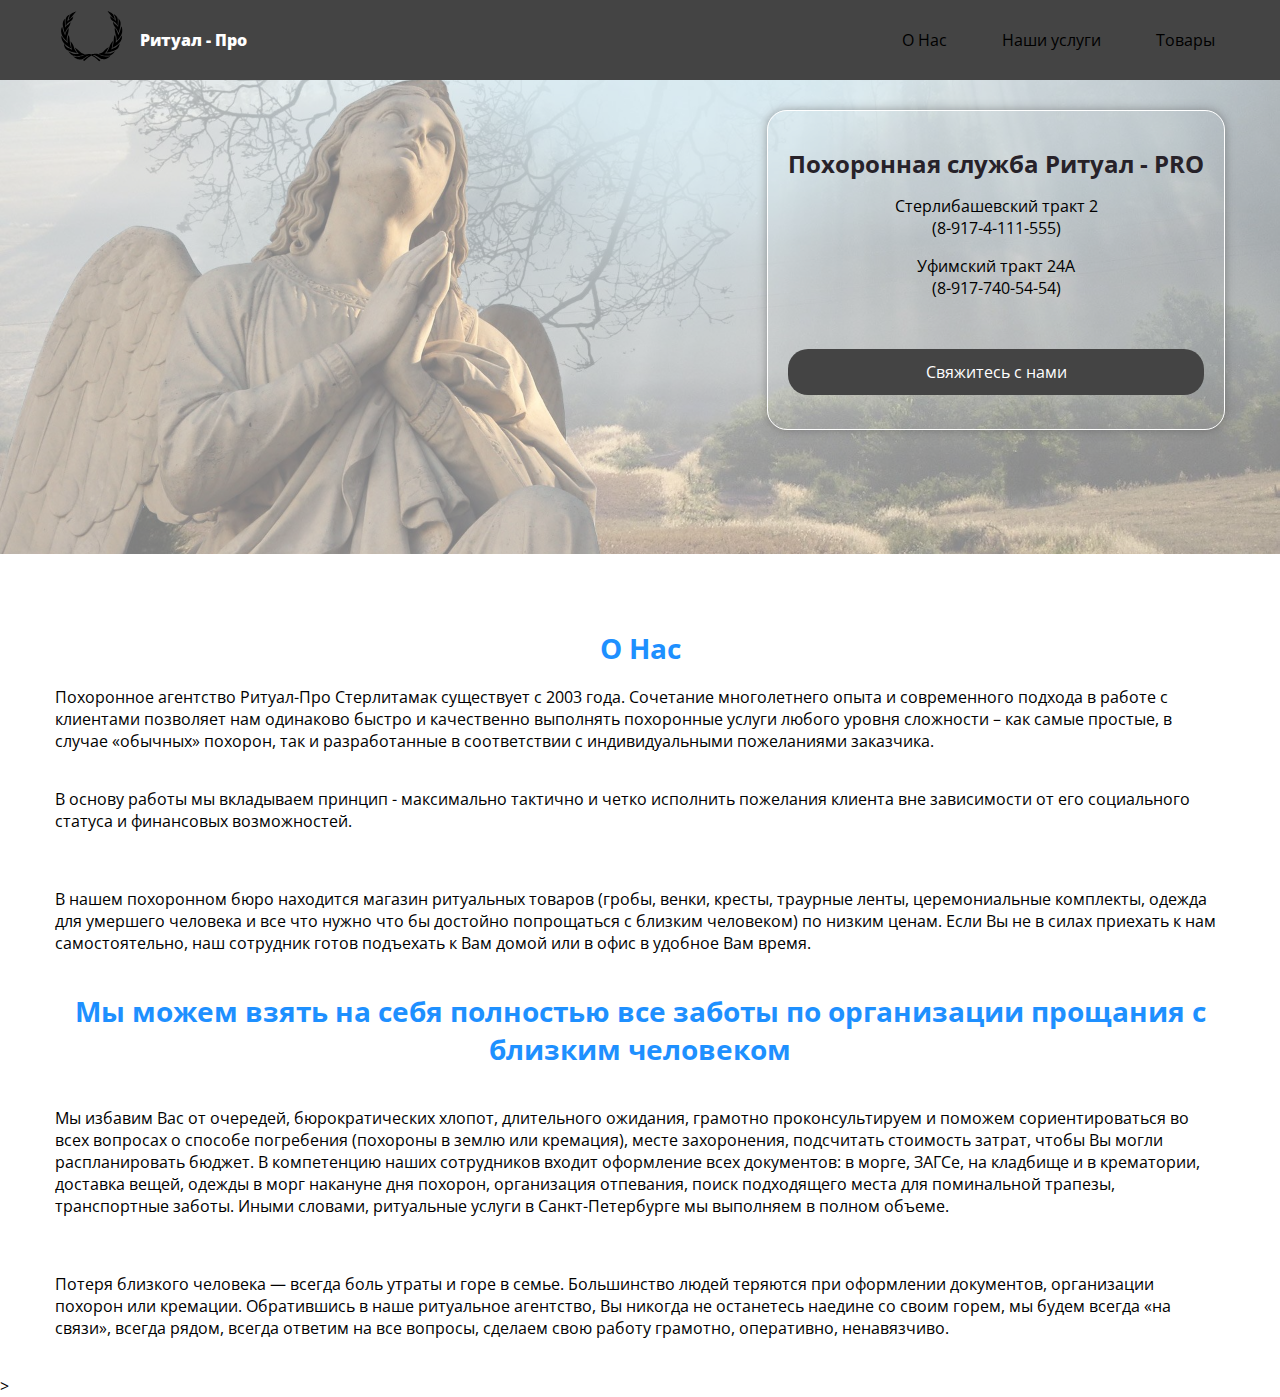
<file: index.html>
<!DOCTYPE html>
<html lang="en">
<head>
    <meta charset="UTF-8">
    <meta http-equiv="X-UA-Compatible" content="IE=edge">
    <meta name="viewport" content="width=device-width, initial-scale=1.0">
    <link rel="stylesheet" href="css/style.css">
    <link rel="preconnect" href="https://fonts.googleapis.com">
<link rel="preconnect" href="https://fonts.gstatic.com" crossorigin>
<link rel="preconnect" href="https://fonts.googleapis.com">
<link rel="preconnect" href="https://fonts.gstatic.com" crossorigin>
<link href="https://fonts.googleapis.com/css2?family=Open+Sans:ital,wght@0,400;0,600;0,700;1,300;1,700&display=swap" rel="stylesheet">
    <title>Ритуал PRO</title>
</head>
<body>
<header class="header">
    <div class="container">
        <div class="intro-header">
            <div class="logo">
                <a href="index.html"><img src="img/1.svg" width="75px" height="75px" alt=""></a>
                <div class="name-com">
                    <div class="title">Ритуал - Про</div>
                    <div class="title"></div>
                </div>

            
            </div>

            

            <div class="nav">
                <a class="nav-links" href="index.html">О Нас</a>
                <a class="nav-links" href="uslugi.html">Наши услуги</a>
                <a class="nav-links" href="items.html">Товары</a>
            </div>
        </div>
    </div>

<!--Mobile-->
<div class="nav-bar"> 
    <div class="toggle-menu">
        <div class="line line1"></div>
        <div class="line line2"></div>
        <div class="line line3"></div>
    </div>
    <ul class="nav-list">
        <li class="nav-list-item"><a href="index.html" class="nav-link">О нас</a></li>
        <li class="nav-list-item"><a href="uslugi.html" class="nav-link">Наши услуги</a></li>
        <li class="nav-list-item"><a href="items.html" class="nav-link">Товары</a></li>
        
    </ul>
</div>
<!--Mobile-->    
</header>





<div class="about">
    <div class="about__intro">
        <div class="about_overlay">
            <div class="main">
                <div class="info_block">
                    <h1 class="info-name">Похоронная служба Ритуал - PRO</h1>
                    <p class="info-adress">Стерлибашевский тракт 2<br/>
                      (8-917-4-111-555)<br/>
                    </p>
                    <p class="info-adress">Уфимский тракт 24А<br/>(8-917-740-54-54)</p>
    
                        
                    <div class="email-adress">
                    <a class="text-email" href="mailto:vlad@htmlbook.ru">Свяжитесь с нами</a>
                    </div>
                </div>
            </div>
        </div>
    </div>
</div>
<div class="container">
    <p class="block-1">
        <h1 class="block1-title">О Нас</h1>
    <p>Похоронное агентство Ритуал-Про Стерлитамак существует с 2003 года. Сочетание многолетнего опыта и современного подхода в работе с клиентами позволяет нам одинаково быстро и качественно выполнять похоронные услуги любого уровня сложности – как самые простые, в случае «обычных» похорон, так и разработанные в соответствии с индивидуальными пожеланиями заказчика.
    </p>
    <p class="block-1">
    В основу работы мы вкладываем принцип - максимально тактично и четко исполнить пожелания клиента вне зависимости от его социального статуса и финансовых возможностей.
    </p>
    <p class="block-1">
    В нашем похоронном бюро находится магазин ритуальных товаров (гробы, венки, кресты, траурные ленты, церемониальные комплекты, одежда для умершего человека и все что нужно что бы достойно попрощаться  с близким человеком) по низким ценам.       Если Вы не в силах приехать к нам самостоятельно, наш сотрудник готов подъехать к Вам домой или в офис в удобное Вам время.
    </p>
    <h1 class="block1-title">Мы можем взять на себя полностью все заботы по организации прощания с близким человеком</h1>
    <p class="block-1">
        Мы избавим Вас от очередей, бюрократических хлопот, длительного ожидания, грамотно проконсультируем и поможем сориентироваться во всех вопросах о способе погребения (похороны в землю или кремация), месте захоронения, подсчитать стоимость затрат, чтобы Вы могли распланировать бюджет. В компетенцию наших сотрудников входит оформление всех документов: в морге, ЗАГСе, на кладбище и в крематории, доставка вещей, одежды в морг накануне дня похорон, организация отпевания, поиск подходящего места для поминальной трапезы, транспортные заботы. Иными словами, ритуальные услуги в Санкт-Петербурге мы выполняем в полном объеме.
        </p>
    <p class="block-1">
        Потеря близкого человека — всегда боль утраты и горе в семье. Большинство людей теряются при оформлении документов, организации похорон или кремации. Обратившись в наше ритуальное агентство, Вы никогда не останетесь наедине со своим горем, мы будем всегда «на связи», всегда рядом, всегда ответим на все вопросы, сделаем свою работу грамотно, оперативно, ненавязчиво.
    </p>    
</div>



<script src="ap2.js"></script>>
<script src="//code-ya.jivosite.com/widget/uaMmKG5nN2" async></script>
</body>
</html>
</file>
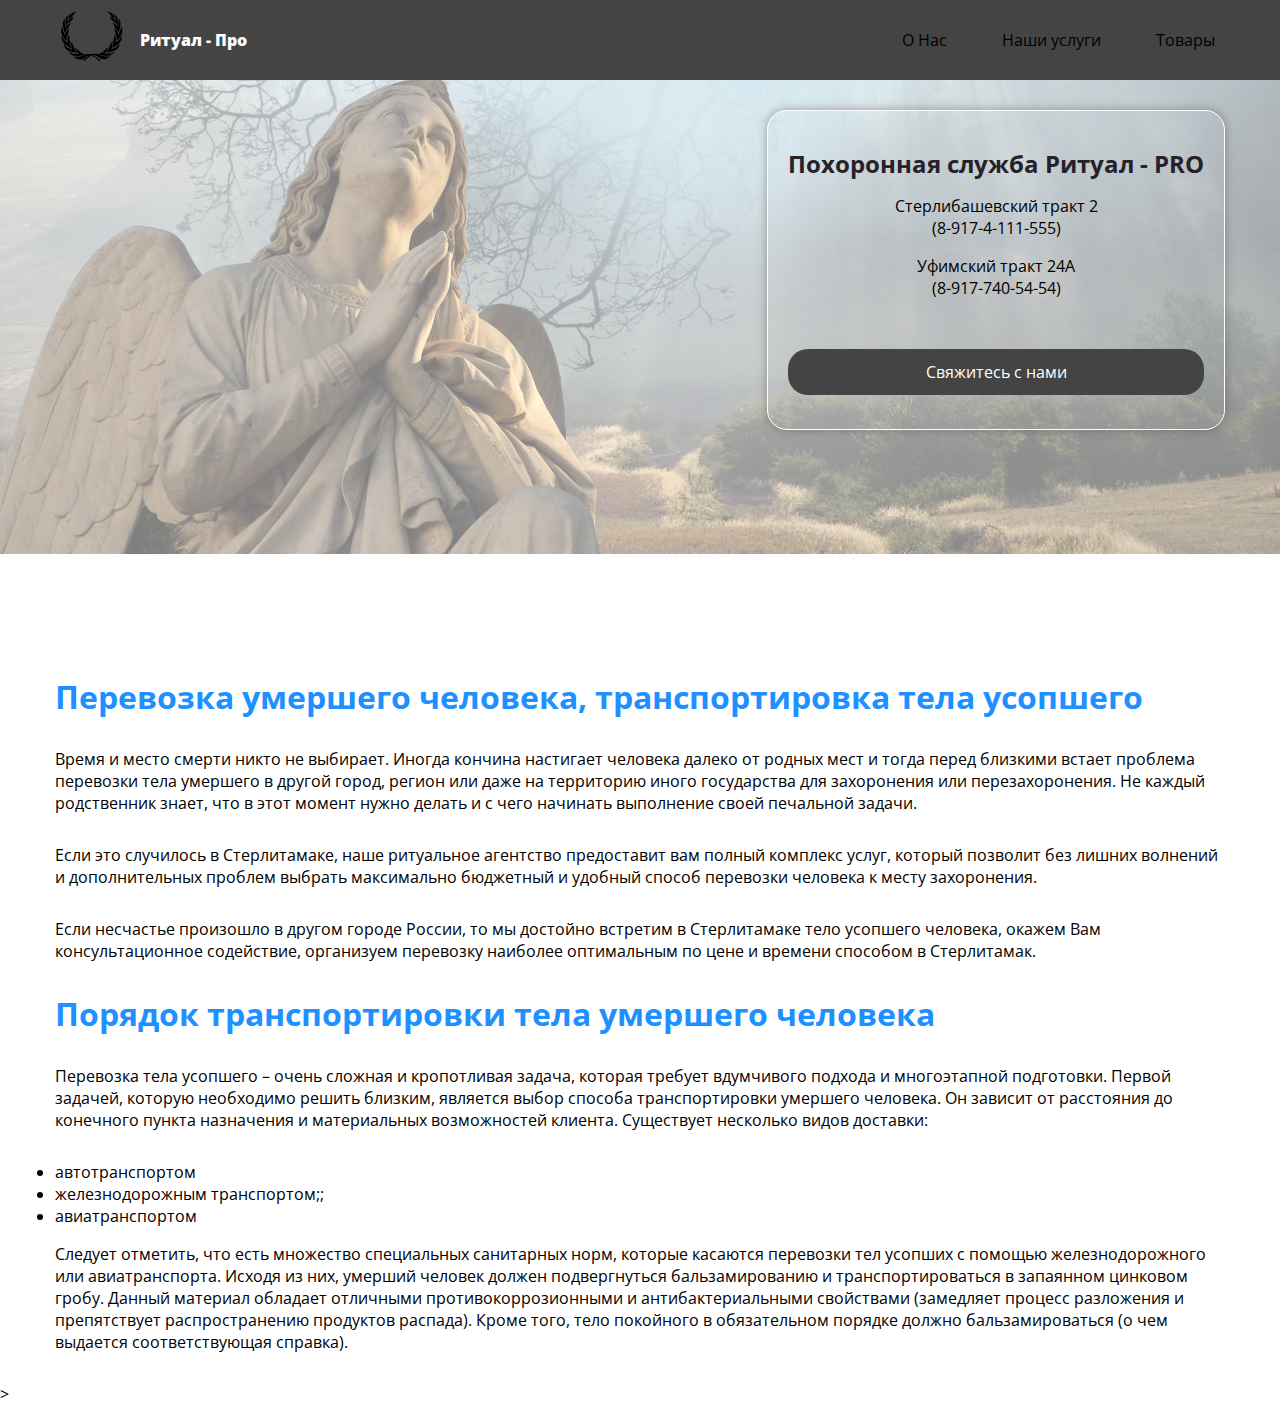
<file: auto.html>
<!DOCTYPE html>
<html lang="en">
<head>
    <meta charset="UTF-8">
    <meta http-equiv="X-UA-Compatible" content="IE=edge">
    <meta name="viewport" content="width=device-width, initial-scale=1.0">
    <link rel="stylesheet" href="css/style.css">
    <link rel="preconnect" href="https://fonts.googleapis.com">
<link rel="preconnect" href="https://fonts.gstatic.com" crossorigin>
<link rel="preconnect" href="https://fonts.googleapis.com">
<link rel="preconnect" href="https://fonts.gstatic.com" crossorigin>
<link href="https://fonts.googleapis.com/css2?family=Open+Sans:ital,wght@0,400;0,600;0,700;1,300;1,700&display=swap" rel="stylesheet">
<link href="https://cdn.jsdelivr.net/npm/bootstrap@5.0.1/dist/css/bootstrap.min.css" rel="stylesheet" integrity="sha384-+0n0xVW2eSR5OomGNYDnhzAbDsOXxcvSN1TPprVMTNDbiYZCxYbOOl7+AMvyTG2x" crossorigin="anonymous">
    <title>Детские Похороны</title>
</head>
<body>
<header class="header">
    <div class="container">
        <div class="intro-header">
            <div class="logo">
                <a href="index.html"><img src="img/1.svg" width="75px" height="75px" alt=""></a>
                <div class="name-com">
                    <div class="title">Ритуал - Про</div>
                    <div class="title"></div>
                </div>

            
            </div>

            

            <div class="nav">
                <a class="nav-links" href="index.html">О Нас</a>
                <a class="nav-links" href="uslugi.html">Наши услуги</a>
                
                <a class="nav-links" href="items.html">Товары</a>
            </div>
        </div>
    </div>
    <!--Mobile-->
<div class="nav-bar"> 
    <div class="toggle-menu">
        <div class="line line1"></div>
        <div class="line line2"></div>
        <div class="line line3"></div>
    </div>
    <ul class="nav-list">
        <li class="nav-list-item"><a href="index.html" class="nav-link">О нас</a></li>
        <li class="nav-list-item"><a href="uslugi.html" class="nav-link">Наши услуги</a></li>
        <li class="nav-list-item"><a href="items.html" class="nav-link">Товары</a></li>
        
    </ul>
</div>
<!--Mobile-->    
</header>
</header>

<div class="about">
    <div class="about__intro">
        <div class="about_overlay">
            <div class="main">
                <div class="info_block">
                    <h1 class="info-name">Похоронная служба Ритуал - PRO</h1>
                    <p class="info-adress">Стерлибашевский тракт 2<br/>
                      (8-917-4-111-555)<br/>
                    </p>
                    <p class="info-adress">Уфимский тракт 24А<br/>(8-917-740-54-54)</p>
    
                        
                    <div class="email-adress">
                    <a class="text-email" href="mailto:vlad@htmlbook.ru">Свяжитесь с нами</a>
                    </div>
                </div>
            </div>
        </div>
    </div>
</div>

<div class="auto">
    <div class="container">
        <div class="auto-info">
            <h1 class="main-auto">Перевозка умершего человека, транспортировка тела усопшего</h1>
            <p class="main-title">Время и место смерти никто не выбирает. Иногда кончина настигает человека далеко от родных мест и тогда перед близкими встает проблема перевозки тела умершего в другой город, регион или даже на территорию иного государства для захоронения или перезахоронения. Не каждый родственник знает, что в этот момент нужно делать и с чего начинать выполнение своей печальной задачи.</p>
            <p class="main-title">Если это случилось в Стерлитамаке, наше ритуальное агентство предоставит вам полный комплекс услуг, который позволит без лишних волнений и дополнительных проблем выбрать максимально бюджетный и удобный способ перевозки человека к месту захоронения.</p>
            <p class="main-title">Если несчастье произошло  в другом городе России, то мы достойно встретим в Стерлитамаке тело усопшего человека, окажем Вам консультационное содействие, организуем перевозку наиболее оптимальным по цене и времени способом в Стерлитамак.</p>
            <h1 class="main-auto">Порядок транспортировки тела умершего человека</h1>
            <p class="main-title">Перевозка тела усопшего – очень сложная и кропотливая задача, которая требует вдумчивого подхода и многоэтапной подготовки. Первой задачей, которую необходимо решить близким, является выбор способа транспортировки умершего человека. Он зависит от расстояния до конечного пункта назначения и материальных возможностей клиента. Существует несколько видов доставки:</p>
            <ul>
                <li>автотранспортом</li>
                <li>железнодорожным транспортом;;</li>
                <li>авиатранспортом</li>
            </ul>
            <p class="main-title">Следует отметить, что есть множество специальных санитарных норм, которые касаются перевозки тел усопших с помощью железнодорожного или авиатранспорта. Исходя из них, умерший человек должен подвергнуться бальзамированию и транспортироваться в запаянном цинковом гробу. Данный материал обладает отличными противокоррозионными и антибактериальными свойствами (замедляет процесс разложения и препятствует распространению продуктов распада). Кроме того, тело покойного в обязательном порядке должно бальзамироваться (о чем выдается соответствующая справка).</p>
            
        </div>
    </div>
</div>
<script src="ap2.js"></script>>
</body>
</html>
</file>
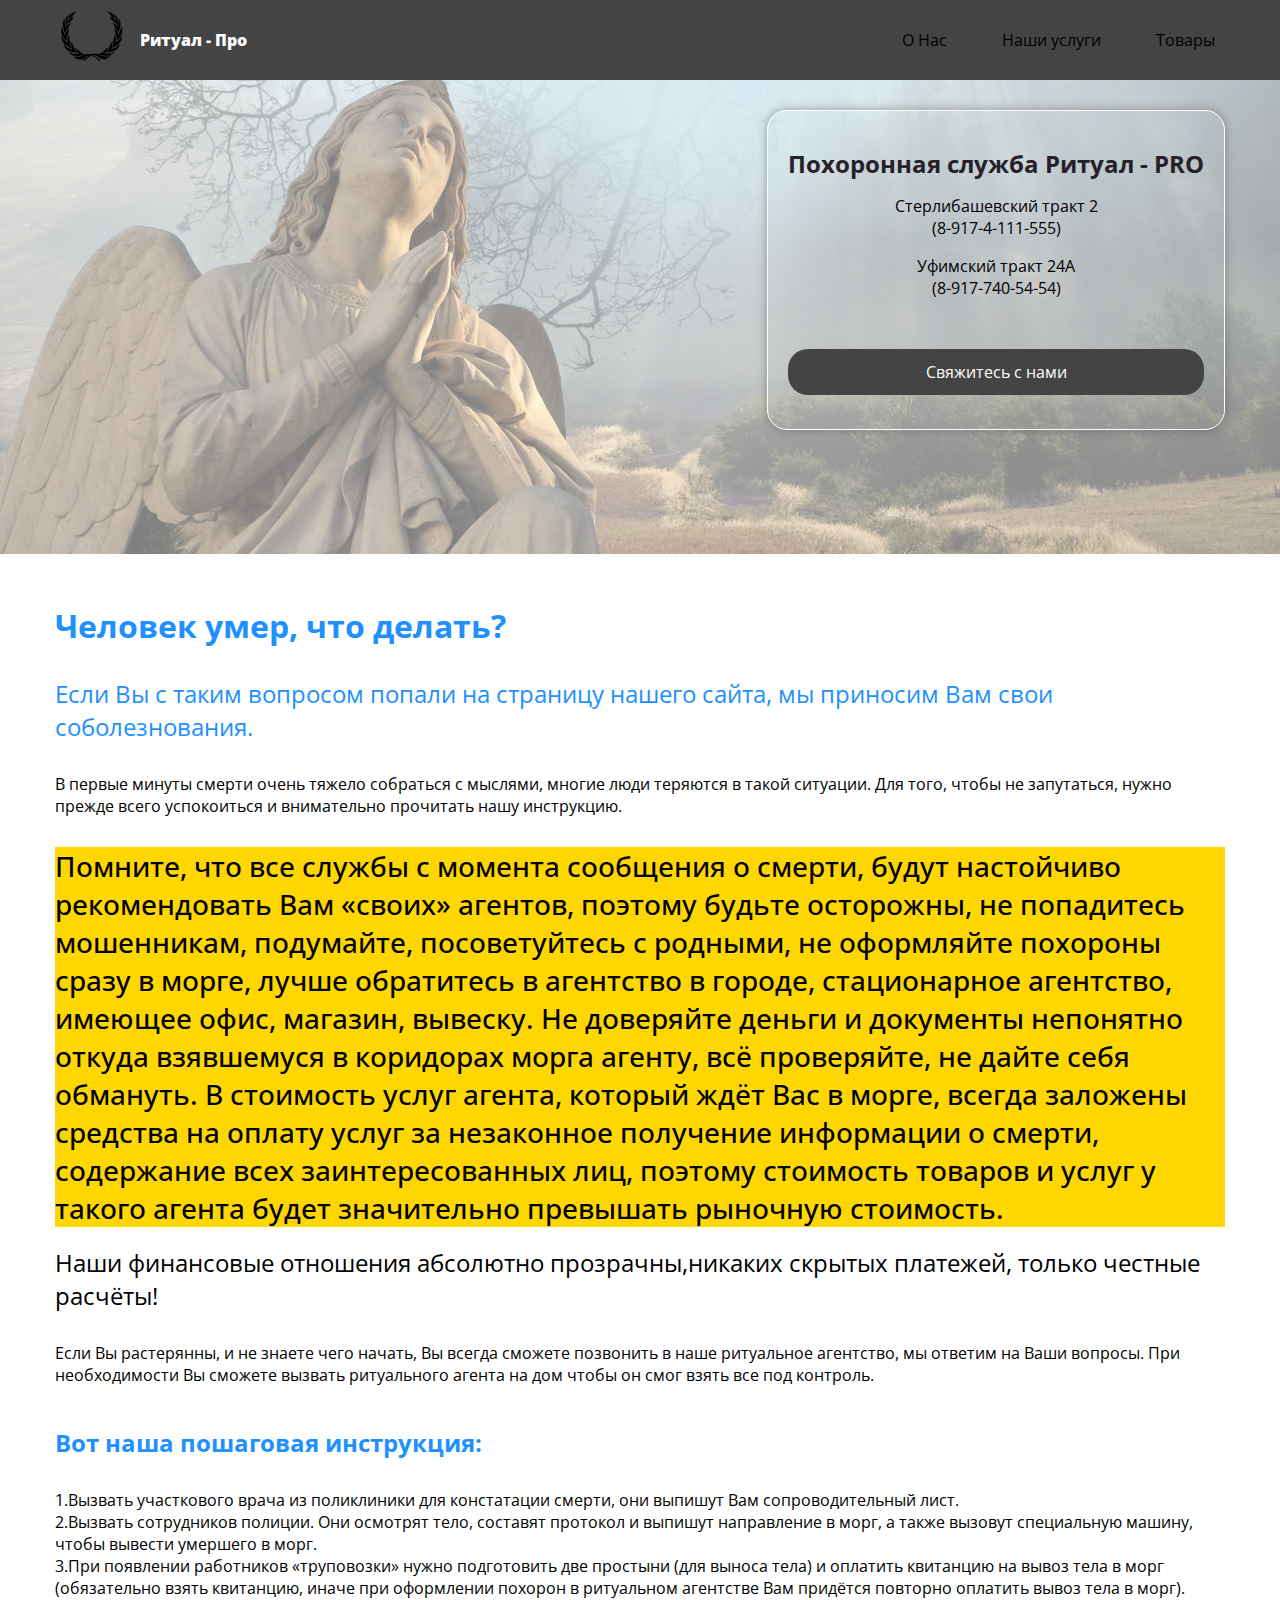
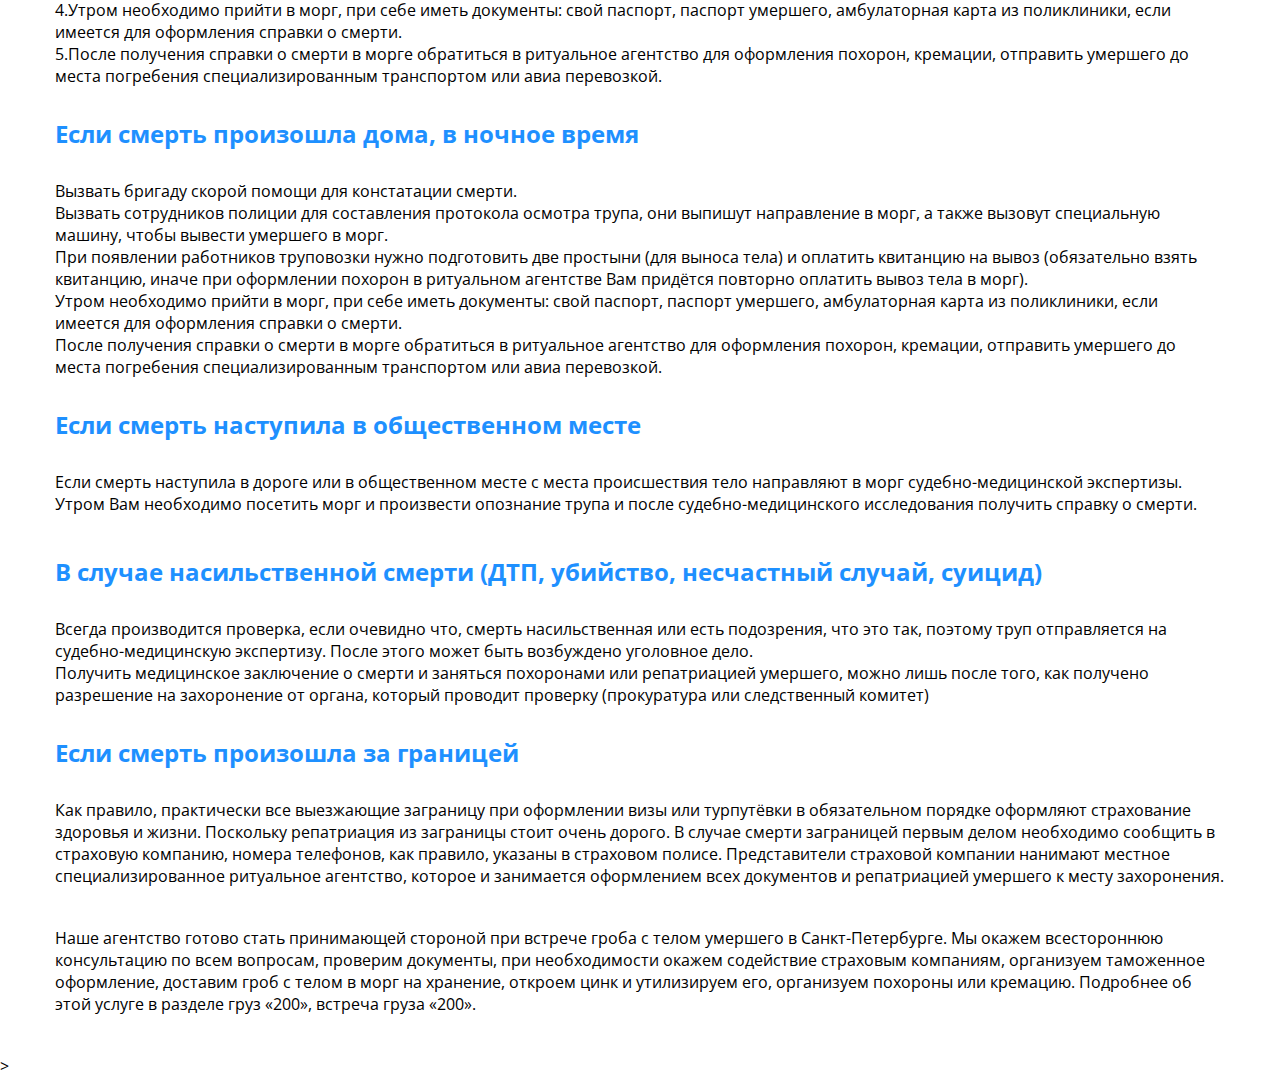
<file: help-dead.html>
<!DOCTYPE html>
<html lang="en">
<head>
    <meta charset="UTF-8">
    <meta http-equiv="X-UA-Compatible" content="IE=edge">
    <meta name="viewport" content="width=device-width, initial-scale=1.0">
    <link rel="stylesheet" href="css/style.css">
    <link rel="preconnect" href="https://fonts.googleapis.com">
<link rel="preconnect" href="https://fonts.gstatic.com" crossorigin>
<link rel="preconnect" href="https://fonts.googleapis.com">
<link rel="preconnect" href="https://fonts.gstatic.com" crossorigin>
<link href="https://fonts.googleapis.com/css2?family=Open+Sans:ital,wght@0,400;0,600;0,700;1,300;1,700&display=swap" rel="stylesheet">
    <title>Ритуал Про</title>
</head>
<body>
<header class="header">
    <div class="container">
        <div class="intro-header">
            <div class="logo">
                <a href="index.html"><img src="img/1.svg" width="75px" height="75px" alt=""></a>
                <div class="name-com">
                    <div class="title">Ритуал - Про</div>
                    <div class="title"></div>
                </div>

            
            </div>

            

            <div class="nav">
                <a class="nav-links" href="index.html">О Нас</a>
                <a class="nav-links" href="uslugi.html">Наши услуги</a>
                
                <a class="nav-links" href="items.html">Товары</a>
            </div>
        </div>
    </div>
    <!--Mobile-->
<div class="nav-bar"> 
    <div class="toggle-menu">
        <div class="line line1"></div>
        <div class="line line2"></div>
        <div class="line line3"></div>
    </div>
    <ul class="nav-list">
        <li class="nav-list-item"><a href="index.html" class="nav-link">О нас</a></li>
        <li class="nav-list-item"><a href="uslugi.html" class="nav-link">Наши услуги</a></li>
        <li class="nav-list-item"><a href="items.html" class="nav-link">Товары</a></li>
        
    </ul>
</div>
<!--Mobile-->    
</header>
</header>

<div class="about">
    <div class="about__intro">
        <div class="about_overlay">
            <div class="main">
                <div class="info_block">
                    <h1 class="info-name">Похоронная служба Ритуал - PRO</h1>
                    <p class="info-adress">Стерлибашевский тракт 2<br/>
                      (8-917-4-111-555)<br/>
                    </p>
                    <p class="info-adress">Уфимский тракт 24А<br/>(8-917-740-54-54)</p>
    
                        
                    <div class="email-adress">
                    <a class="text-email" href="mailto:vlad@htmlbook.ru">Свяжитесь с нами</a>
                    </div>
                </div>
            </div>
        </div>
    </div>
</div>

<div class="help">
    <div class="container">
        <div class="helpers">
            <h1 class="help-title">Человек умер, что делать?</h1>
            <div class="help-text">Если Вы с таким вопросом попали на страницу нашего сайта, мы приносим Вам свои соболезнования.</div>
            <p class="help-text-title">В первые минуты смерти очень тяжело собраться с мыслями, многие люди теряются в такой ситуации. Для того, чтобы не запутаться, нужно прежде всего успокоиться и внимательно прочитать нашу инструкцию.</p>
            <h1 class="war-text">Помните, что все службы с момента сообщения о смерти, будут настойчиво рекомендовать Вам «своих» агентов, поэтому будьте осторожны, не попадитесь мошенникам, подумайте, посоветуйтесь с родными, не оформляйте похороны сразу в морге, лучше обратитесь в агентство в городе, стационарное агентство, имеющее офис, магазин, вывеску.  Не доверяйте деньги и документы непонятно откуда взявшемуся в коридорах морга агенту, всё проверяйте, не дайте себя обмануть. В стоимость услуг агента, который ждёт Вас в морге, всегда заложены средства на оплату услуг за незаконное получение информации о смерти, содержание всех заинтересованных лиц, поэтому стоимость товаров и услуг у такого агента будет значительно превышать рыночную стоимость.</h1>
            <div class="help-text2">Наши финансовые отношения абсолютно прозрачны,никаких скрытых платежей, только честные расчёты!</div>
            <div class="help-text3">Если Вы растерянны, и не знаете чего начать, Вы всегда сможете позвонить в наше ритуальное агентство, мы ответим на Ваши вопросы. При необходимости Вы сможете вызвать ритуального агента на дом чтобы он смог взять все под контроль.</div>
            <h2 class="text-4">Вот наша пошаговая инструкция:</h2>
            <ul class="help-text-5">
                <li class="help-col">1.Вызвать участкового врача из поликлиники для констатации смерти, они выпишут Вам сопроводительный лист.</li>
                <li class="help-col">2.Вызвать сотрудников полиции. Они осмотрят тело, составят протокол и выпишут направление в морг, а также вызовут специальную машину, чтобы вывести умершего в морг.</li>
                <li class="help-col">3.При появлении работников «труповозки» нужно подготовить две простыни (для выноса тела) и оплатить квитанцию на вывоз тела в морг (обязательно взять квитанцию, иначе при оформлении похорон в ритуальном агентстве Вам придётся повторно оплатить вывоз тела в морг).</li>
                <li class="help-col">4.Утром необходимо прийти в морг, при себе иметь документы: свой паспорт, паспорт умершего, амбулаторная карта из поликлиники, если имеется для оформления справки о смерти.</li>
                <li class="help-col">5.После получения справки о смерти в морге обратиться в ритуальное агентство для оформления похорон, кремации, отправить умершего до места погребения специализированным транспортом или авиа перевозкой.</li>   
            </ul>
            <h2 class="text-4">Если смерть произошла дома, в ночное время</h2>
            <ul class="help-text-5">
                <li class="help-col">Вызвать бригаду скорой помощи для констатации смерти.</li>
                <li class="help-col">Вызвать сотрудников полиции для составления протокола осмотра трупа, они выпишут направление в морг, а также вызовут специальную машину, чтобы вывести умершего в морг.</li>
                <li class="help-col">При появлении работников труповозки нужно подготовить две простыни (для выноса тела) и оплатить квитанцию на вывоз (обязательно взять квитанцию, иначе при оформлении похорон в ритуальном агентстве Вам придётся повторно оплатить вывоз тела в морг).</li>
                <li class="help-col">Утром необходимо прийти в морг, при себе иметь документы: свой паспорт, паспорт умершего, амбулаторная карта из поликлиники, если имеется для оформления справки о смерти.</li>
                <li class="help-col">После получения справки о смерти в морге обратиться в ритуальное агентство для оформления похорон, кремации, отправить умершего до места погребения специализированным транспортом или авиа перевозкой.</li>    
            </ul>
            <h2 class="text-4">Если смерть наступила в общественном месте</h2>
            <div class="help-text3">Если смерть наступила в дороге или в общественном месте с места происшествия тело направляют в морг судебно-медицинской экспертизы. Утром Вам необходимо посетить морг и произвести опознание трупа и после судебно-медицинского исследования получить справку о смерти.</div>
            <h2 class="text-4">В случае насильственной смерти (ДТП, убийство, несчастный случай, суицид)</h2>
            <ul class="help-text-5">
                <li class="help-col">Всегда производится проверка, если очевидно что, смерть насильственная или есть подозрения, что это так, поэтому труп отправляется на судебно-медицинскую экспертизу. После этого может быть возбуждено уголовное дело.</li>
                <li class="help-col">Получить медицинское заключение о смерти и заняться похоронами или репатриацией умершего, можно лишь после того, как получено разрешение на захоронение от органа, который проводит проверку (прокуратура или следственный комитет)</li>
            </ul>
            <h2 class="text-4">Если смерть произошла за границей</h2>
            <div class="help-text3">Как правило, практически все выезжающие заграницу при оформлении визы или турпутёвки в обязательном порядке оформляют страхование здоровья и жизни. Поскольку репатриация из заграницы стоит очень дорого. В случае смерти заграницей первым делом необходимо сообщить в страховую компанию, номера телефонов, как правило, указаны в страховом полисе. Представители страховой компании нанимают местное специализированное ритуальное агентство, которое и занимается оформлением всех документов и репатриацией умершего к месту захоронения.</div>
            <div class="help-text3">Наше агентство готово стать принимающей стороной при встрече гроба с телом умершего в Санкт-Петербурге.  Мы окажем всестороннюю консультацию по всем вопросам, проверим документы, при необходимости окажем содействие страховым компаниям, организуем таможенное оформление, доставим гроб с телом в морг на хранение, откроем цинк и утилизируем его, организуем похороны или кремацию. Подробнее об этой услуге в разделе груз «200», встреча груза «200». </div>
        </div>
    </div>
</div>









<script src="ap2.js"></script>>
<script src="//code-ya.jivosite.com/widget/uaMmKG5nN2" async></script>
</body>
</file>
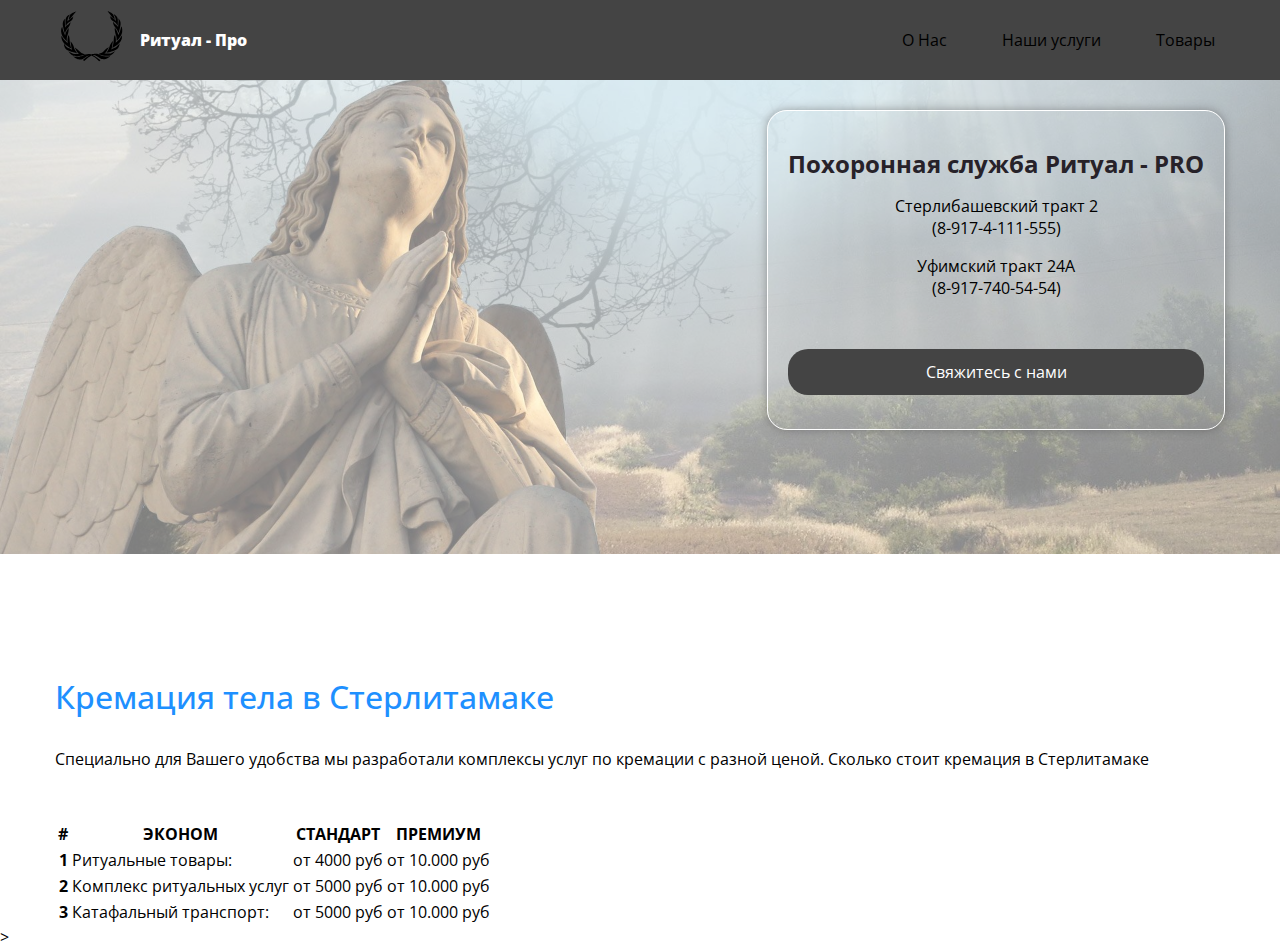
<file: icream.html>
<!DOCTYPE html>
<html lang="en">
<head>
    <meta charset="UTF-8">
    <meta http-equiv="X-UA-Compatible" content="IE=edge">
    <meta name="viewport" content="width=device-width, initial-scale=1.0">
    <link rel="stylesheet" href="css/style.css">
    <link rel="preconnect" href="https://fonts.googleapis.com">
<link rel="preconnect" href="https://fonts.gstatic.com" crossorigin>
<link rel="preconnect" href="https://fonts.googleapis.com">
<link rel="preconnect" href="https://fonts.gstatic.com" crossorigin>
<link href="https://fonts.googleapis.com/css2?family=Open+Sans:ital,wght@0,400;0,600;0,700;1,300;1,700&display=swap" rel="stylesheet">
<link href="https://cdn.jsdelivr.net/npm/bootstrap@5.0.1/dist/css/bootstrap.min.css" rel="stylesheet" integrity="sha384-+0n0xVW2eSR5OomGNYDnhzAbDsOXxcvSN1TPprVMTNDbiYZCxYbOOl7+AMvyTG2x" crossorigin="anonymous">
    <title>Кремация</title>
</head>
<body>
<header class="header">
    <div class="container">
        <div class="intro-header">
            <div class="logo">
                <a href="index.html"><img src="img/1.svg" width="75px" height="75px" alt=""></a>
                <div class="name-com">
                    <div class="title">Ритуал - Про</div>
                    <div class="title"></div>
                </div>

            
            </div>

            

            <div class="nav">
                <a class="nav-links" href="index.html">О Нас</a>
                <a class="nav-links" href="uslugi.html">Наши услуги</a>
                
                <a class="nav-links" href="items.html">Товары</a>
            </div>
        </div>
    </div>
    <!--Mobile-->
<div class="nav-bar"> 
    <div class="toggle-menu">
        <div class="line line1"></div>
        <div class="line line2"></div>
        <div class="line line3"></div>
    </div>
    <ul class="nav-list">
        <li class="nav-list-item"><a href="index.html" class="nav-link">О нас</a></li>
        <li class="nav-list-item"><a href="uslugi.html" class="nav-link">Наши услуги</a></li>
        <li class="nav-list-item"><a href="items.html" class="nav-link">Товары</a></li>
        
    </ul>
</div>
<!--Mobile-->    
</header>
</header>

<div class="about">
    <div class="about__intro">
        <div class="about_overlay">
            <div class="main">
                <div class="info_block">
                    <h1 class="info-name">Похоронная служба Ритуал - PRO</h1>
                    <p class="info-adress">Стерлибашевский тракт 2<br/>
                      (8-917-4-111-555)<br/>
                    </p>
                    <p class="info-adress">Уфимский тракт 24А<br/>(8-917-740-54-54)</p>
    
                        
                    <div class="email-adress">
                    <a class="text-email" href="mailto:vlad@htmlbook.ru">Свяжитесь с нами</a>
                    </div>
                </div>
            </div>
        </div>
    </div>
</div>

<div class="icream-info">
    <div class="container">
        <div class="icreams">
            <h1 class="cream-title">Кремация тела в Стерлитамаке</h1>
            <p class="cream-text">Специально для Вашего удобства мы разработали  комплексы услуг по кремации с разной ценой. Сколько стоит кремация в Стерлитамаке</p>
            <div class="table">
                <table class="table table-hover">
                    <thead>
                      <tr>
                        <th scope="col">#</th>
                        <th scope="col">ЭКОНОМ</th>
                        <th scope="col">СТАНДАРТ</th>
                        <th scope="col">ПРЕМИУМ</th>
                      </tr>
                    </thead>
                    <tbody>
                      <tr>
                        <th scope="row">1</th>
                        <td>Ритуальные товары:</td>
                        <td>от 4000 руб</td>
                        <td>от 10.000 руб</td>
                      </tr>
                      <tr>
                        <th scope="row">2</th>
                        <td>Комплекс ритуальных услуг</td>
                        <td>от 5000 руб</td>
                        <td>от 10.000 руб</td>
                      </tr>
                      <tr>
                        <th scope="row">3</th>
                        <td colspan="1  ">Катафальный транспорт:</td>
                        <td>от 5000 руб</td>
                        <td>от 10.000 руб</td>

                      </tr>
                    </tbody>
                  </table>
            </div>
    </div>
</div>

<script src="ap2.js"></script>>
<script src="//code-ya.jivosite.com/widget/uaMmKG5nN2" async></script>
</body>
</file>
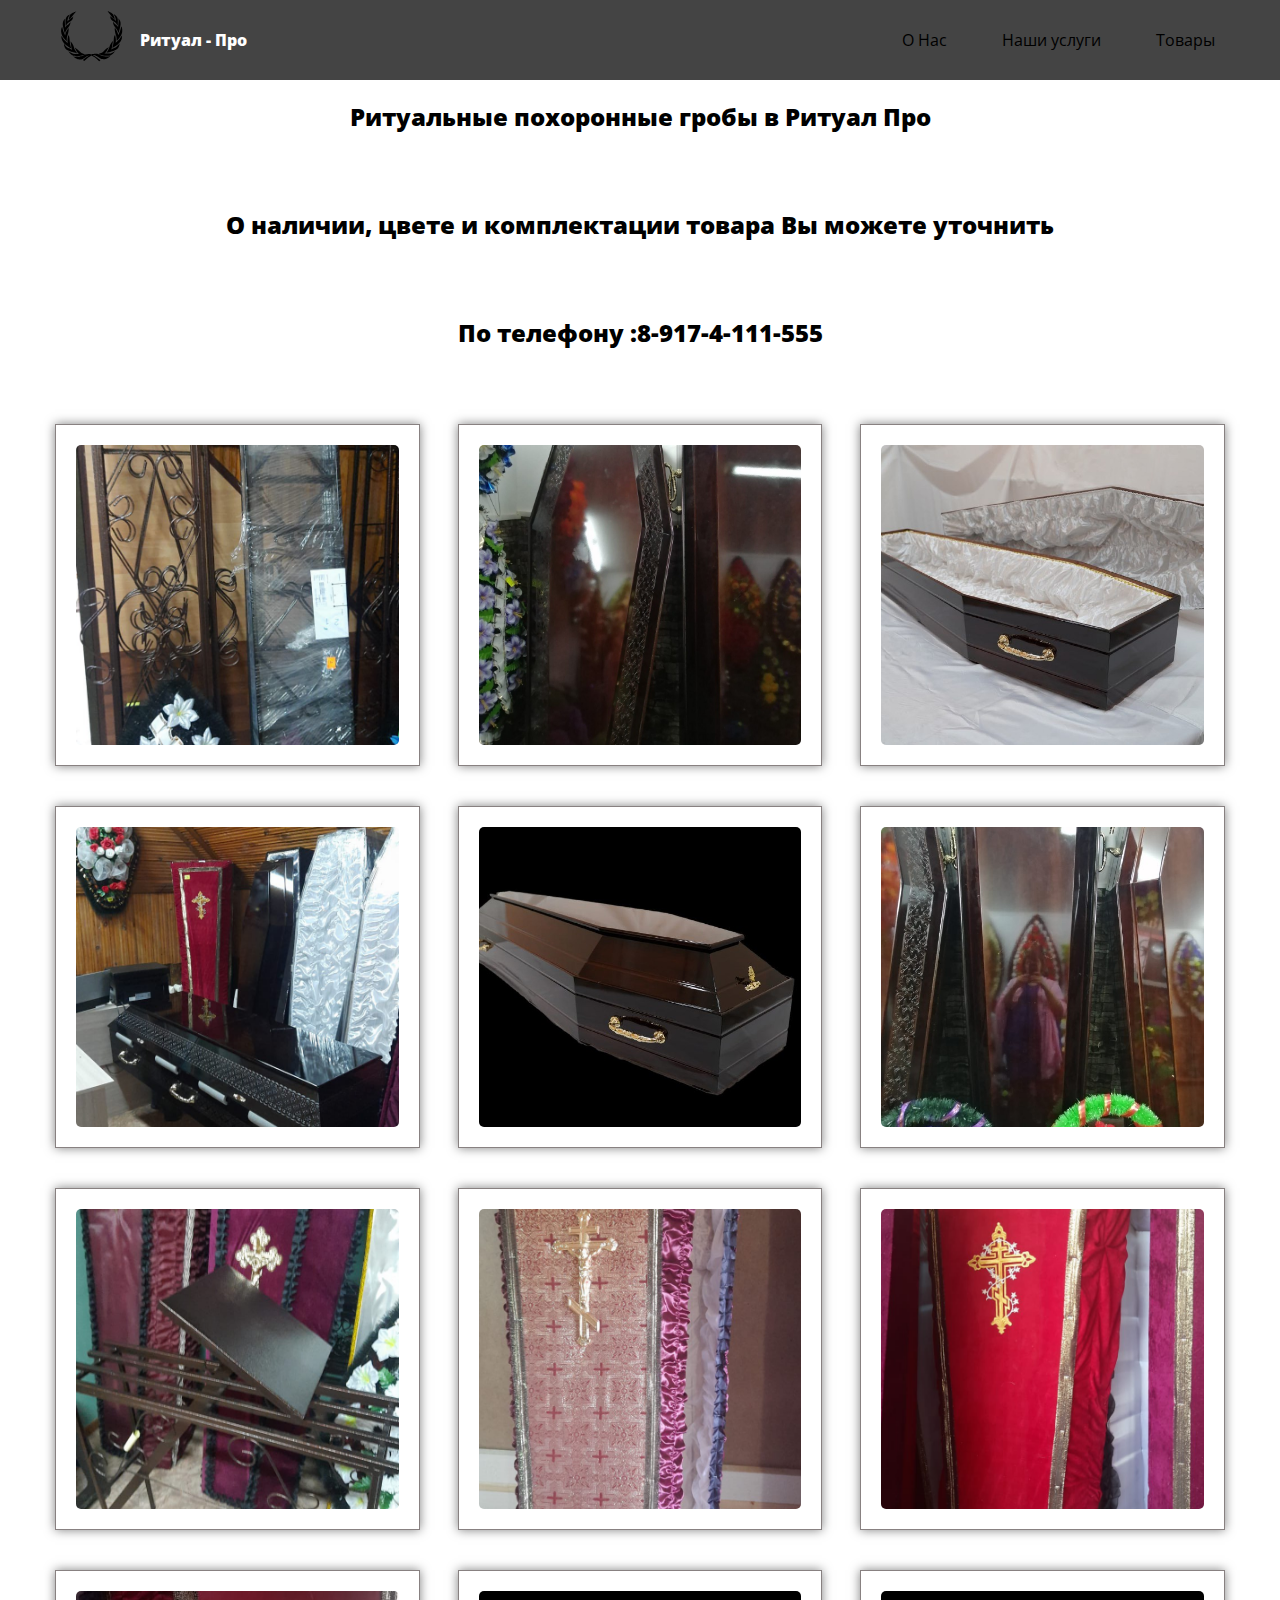
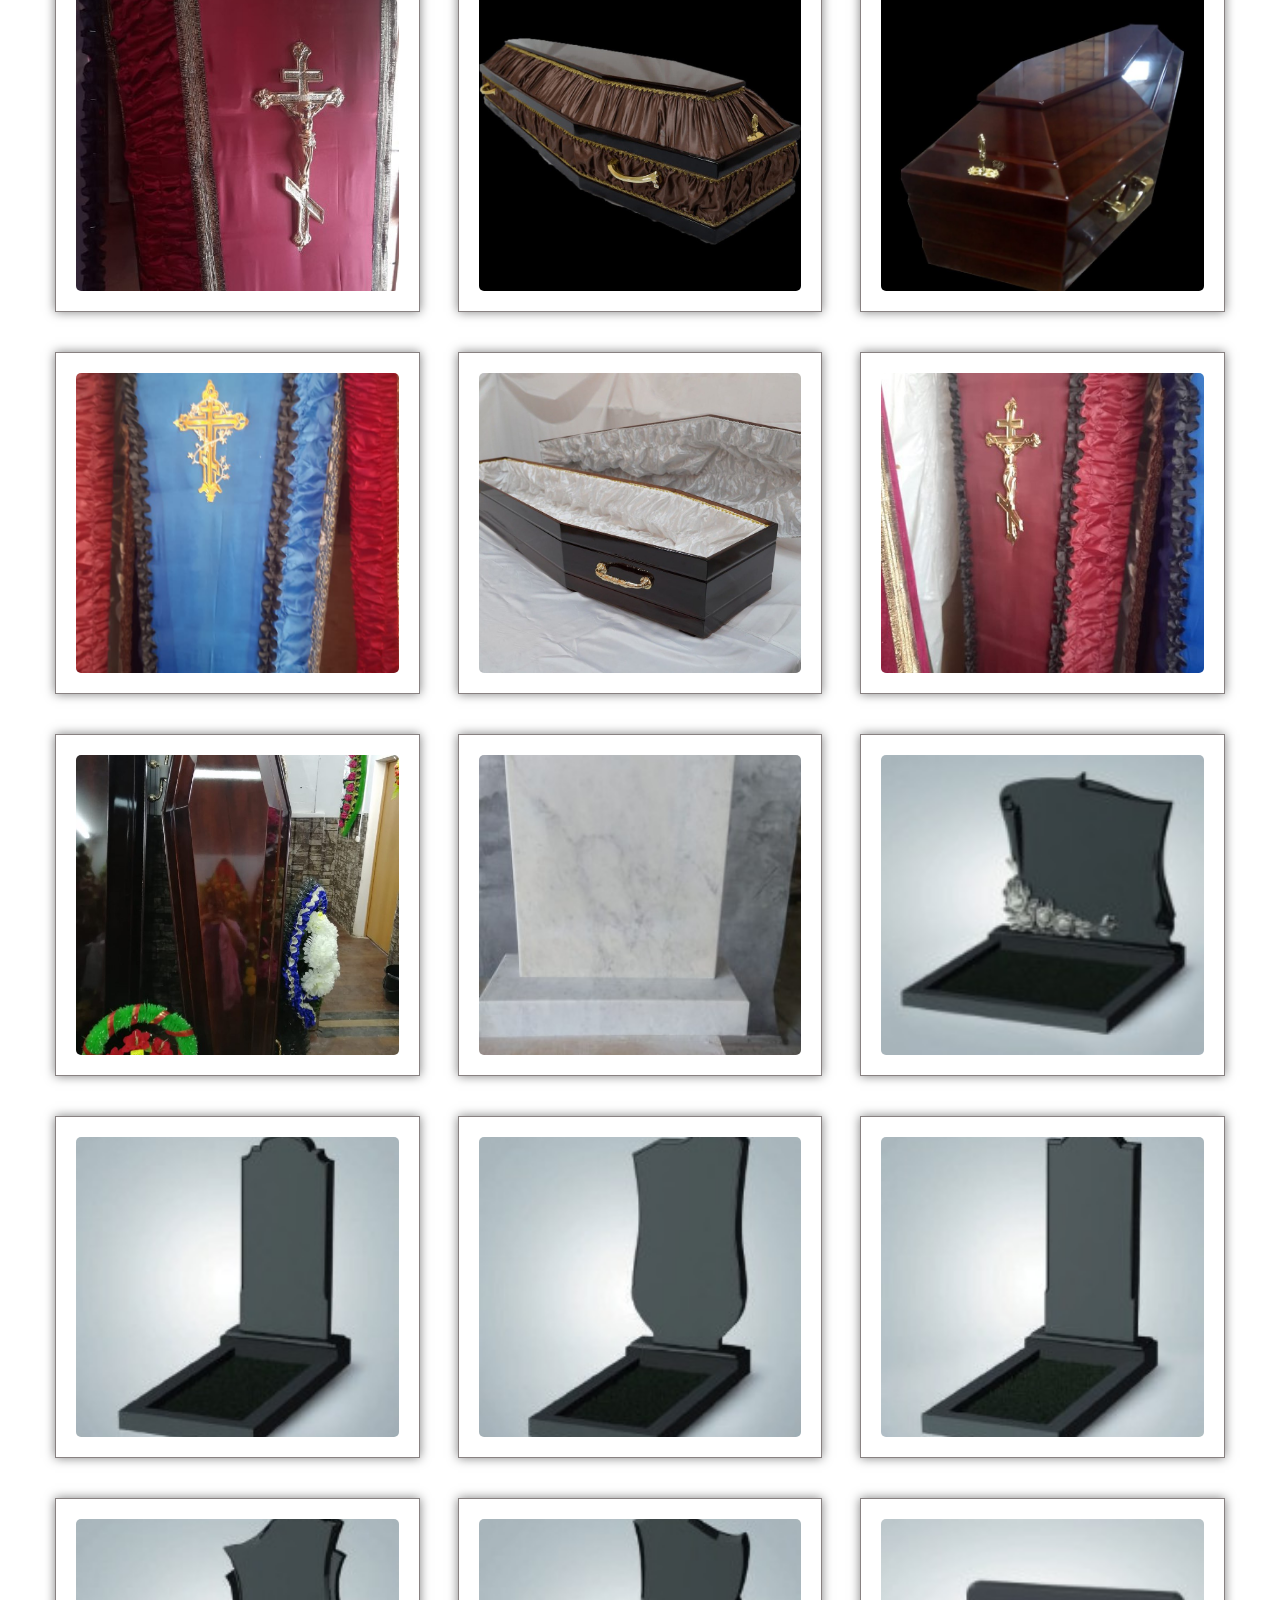
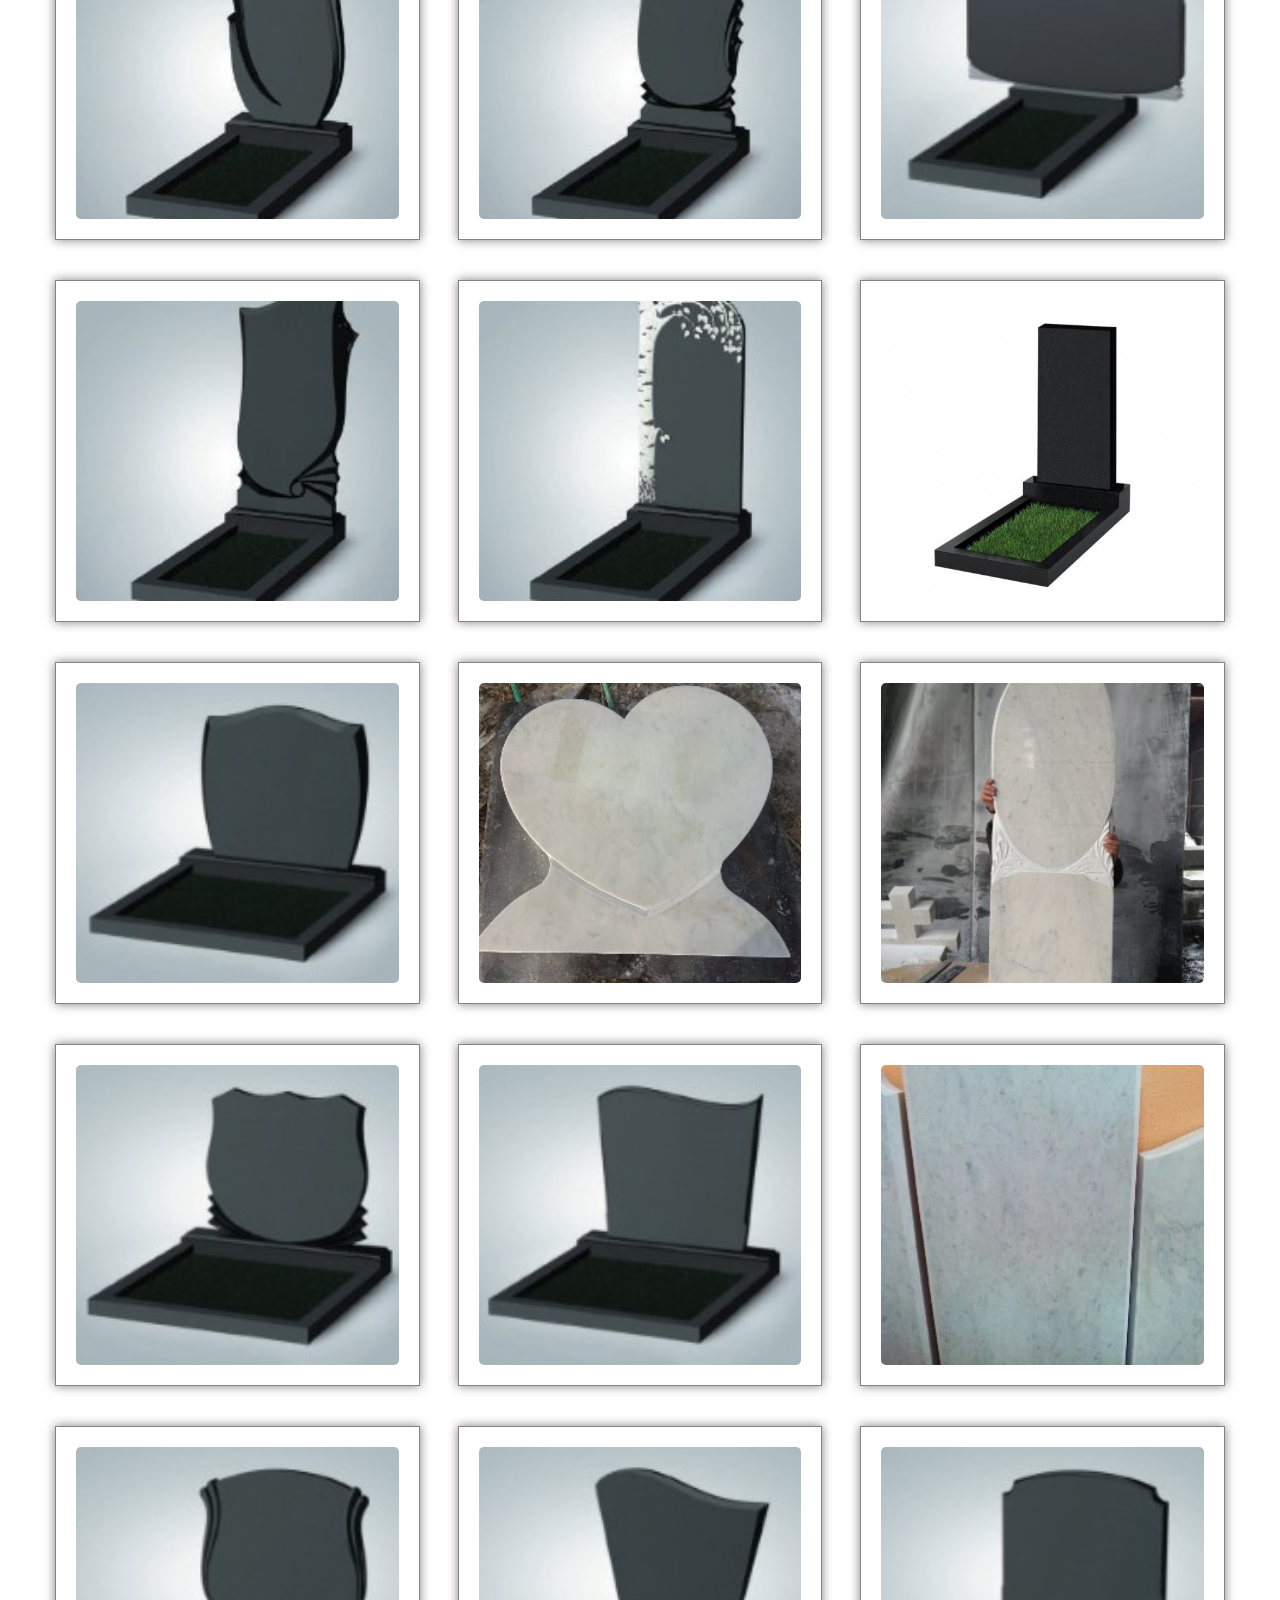
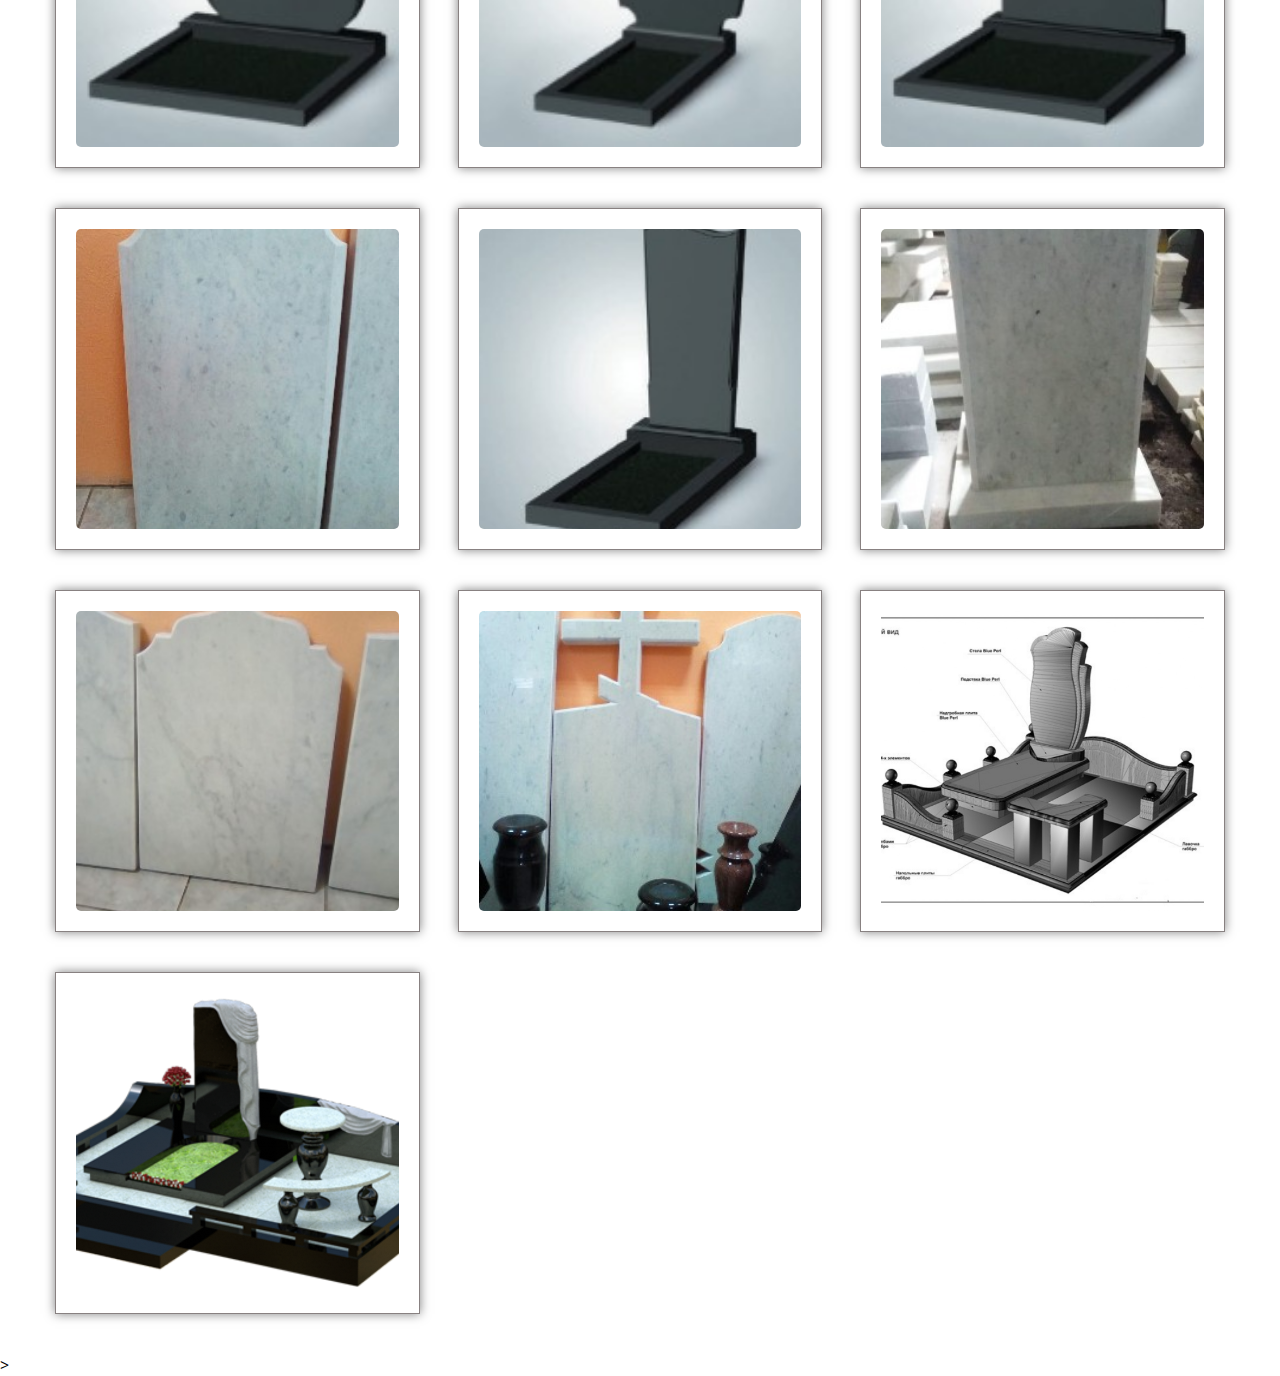
<file: items.html>
<!DOCTYPE html>
<html lang="en">

<head>
    <meta charset="UTF-8">
    <meta http-equiv="X-UA-Compatible" content="IE=edge">
    <meta name="viewport" content="width=device-width, initial-scale=1.0">
    <link rel="stylesheet" href="css/style.css">
    <link rel="preconnect" href="https://fonts.googleapis.com">
    <link rel="preconnect" href="https://fonts.gstatic.com" crossorigin>
    <link rel="preconnect" href="https://fonts.googleapis.com">
    <link rel="preconnect" href="https://fonts.gstatic.com" crossorigin>
    <link href="https://fonts.googleapis.com/css2?family=Open+Sans:ital,wght@0,400;0,600;0,700;1,300;1,700&display=swap"
        rel="stylesheet">
    <title>Ритуал Про</title>
</head>

<body>
    <header class="header">
        <div class="container">
            <div class="intro-header">
                <div class="logo">
                    <a href="index.html"><img src="img/1.svg" width="75px" height="75px" alt=""></a>
                    <div class="name-com">
                        <div class="title">Ритуал - Про</div>
                        <div class="title"></div>
                    </div>
    
                
                </div>
    
                
    
                <div class="nav">
                    <a class="nav-links" href="index.html">О Нас</a>
                    <a class="nav-links" href="uslugi.html">Наши услуги</a>
                    <a class="nav-links" href="items.html">Товары</a>
                </div>
            </div>
        </div>
    
    <!--Mobile-->
    <div class="nav-bar"> 
        <div class="toggle-menu">
            <div class="line line1"></div>
            <div class="line line2"></div>
            <div class="line line3"></div>
        </div>
        <ul class="nav-list">
            <li class="nav-list-item"><a href="index.html" class="nav-link">О нас</a></li>
            <li class="nav-list-item"><a href="uslugi.html" class="nav-link">Наши услуги</a></li>
            <li class="nav-list-item"><a href="items.html" class="nav-link">Товары</a></li>
            
        </ul>
    </div>
    <!--Mobile-->    
    </header>


    <div class="items_intro">
        <div class="container">
            <div class="items-inner">Ритуальные похоронные гробы в Ритуал Про</div>
            <div class="items-inner">О наличии, цвете и комплектации товара Вы можете уточнить</div>
            <div class="items-inner">По телефону :8-917-4-111-555</div>
            <div class="items">
                <div class="items-card">
                    <img class="myImg items-photo" src="img/items/1.jpg" alt="">
                </div>
                <div class="items-card">
                    <img class="myImg items-photo" src="img/items/2.jpg" alt="">
                </div>
                <div class="items-card">
                    <img class="myImg items-photo" src="img/items/3.jpg" alt="">
                </div>
                <div class="items-card">
                    <img class="myImg items-photo" src="img/items/4.jpg" alt="">
                </div>
                <div class="items-card">
                    <img class="myImg items-photo" src="img/items/5.jpg" alt="">
                </div>
                <div class="items-card">
                    <img class="myImg items-photo" src="img/items/6.jpg" alt="">
                </div>
                <div class="items-card">
                    <img class="myImg items-photo" src="img/items/7.jpg" alt="">
                </div>
                <div class="items-card">
                    <img class="myImg items-photo" src="img/items/8.jpg" alt="">
                </div>
                <div class="items-card">
                    <img class="myImg items-photo" src="img/items/9.jpg" alt="">
                </div>
                <div class="items-card">
                    <img class="myImg items-photo" src="img/items/10.jpg" alt="">
                </div>
                <div class="items-card">
                    <img class="myImg items-photo" src="img/items/11.jpg" alt="">
                </div>
                <div class="items-card">
                    <img class="myImg items-photo" src="img/items/12.jpg" alt="">
                </div>
                <div class="items-card">
                    <img class="myImg items-photo" src="img/items/13.jpg" alt="">
                </div>

                <div class="items-card">
                    <img class="myImg items-photo" src="img/items/14.jpg" alt="">
                </div>
                <div class="items-card">
                    <img class="myImg items-photo" src="img/items/15.jpg" alt="">
                </div>
                <div class="items-card">
                    <img class="myImg items-photo" src="img/items/16.jpg" alt="">
                </div>

                <div class="items-card">
                    <img class="myImg items-photo" src="img/ss/30.jpg" alt="">
                </div>
                <div class="items-card">
                    <img class="myImg items-photo" src="img/ss/31.jpg" alt="">
                </div>
                <div class="items-card">
                    <img class="myImg items-photo" src="img/ss/32.jpg" alt="">
                </div>
                <div class="items-card">
                    <img class="myImg items-photo" src="img/ss/33.jpg" alt="">
                </div>
                <div class="items-card">
                    <img class="myImg items-photo" src="img/ss/34.jpg" alt="">
                </div>
                <div class="items-card">
                    <img class="myImg items-photo" src="img/ss/35.jpg" alt="">
                </div>
                <div class="items-card">
                    <img class="myImg items-photo" src="img/ss/36.jpg" alt="">
                </div>
                <div class="items-card">
                    <img class="myImg items-photo" src="img/ss/37.jpg" alt="">
                </div>
                <div class="items-card">
                    <img class="myImg items-photo" src="img/ss/38.jpg" alt="">
                </div>
                <div class="items-card">
                    <img class="myImg items-photo" src="img/ss/39.jpg" alt="">
                </div>
                <div class="items-card">
                    <img class="myImg items-photo" src="img/ss/40.jpg" alt="">
                </div>
                <div class="items-card">
                    <img class="myImg items-photo" src="img/ss/41.jpg" alt="">
                </div>
                <div class="items-card">
                    <img class="myImg items-photo" src="img/ss/42.jpg" alt="">
                </div>
                <div class="items-card">
                    <img class="myImg items-photo" src="img/ss/43.jpg" alt="">
                </div>
                <div class="items-card">
                    <img class="myImg items-photo" src="img/ss/44.jpg" alt="">
                </div>
                <div class="items-card">
                    <img class="myImg items-photo" src="img/ss/45.jpg" alt="">
                </div>
                <div class="items-card">
                    <img class="myImg items-photo" src="img/ss/46.jpg" alt="">
                </div>
                <div class="items-card">
                    <img class="myImg items-photo" src="img/ss/47.jpg" alt="">
                </div>
                <div class="items-card">
                    <img class="myImg items-photo" src="img/ss/48.jpg" alt="">
                </div>
                <div class="items-card">
                    <img class="myImg items-photo" src="img/ss/49.jpg" alt="">
                </div>
                <div class="items-card">
                    <img class="myImg items-photo" src="img/ss/50.jpg" alt="">
                </div>
                <div class="items-card">
                    <img class="myImg items-photo" src="img/ss/51.jpg" alt="">
                </div>
                
                <div class="items-card">
                    <img class="myImg items-photo" src="img/ss/53.jpg" alt="">
                </div>
                <div class="items-card">
                    <img class="myImg items-photo" src="img/ss/54.jpg" alt="">
                </div>
                <div class="items-card">
                    <img class="myImg items-photo" src="img/ss/55.jpg" alt="">
                </div>
                <div class="items-card">
                    <img class="myImg items-photo" src="img/ss/56.jpg" alt="">
                </div>
                <div class="items-card">
                    <img class="myImg items-photo" src="img/ss/60.png" alt="">
                </div>

                <!-- The Modal -->
                <div id="myModal" class="modal">
                    <!-- The Close Button -->
                    <span class="close">&times;</span>

                    <!-- Modal Content (The Image) -->
                    <img class="modal-content" id="img01">


                    <!-- Modal Caption (Image Text) -->
                    <div id="caption"></div>
                </div>


















            </div>
        </div>
    </div>
    <script src="ap2.js"></script>>
    <script src="ap.js"></script>
    <script src="//code-ya.jivosite.com/widget/uaMmKG5nN2" async></script>
</body>

</html>
</file>
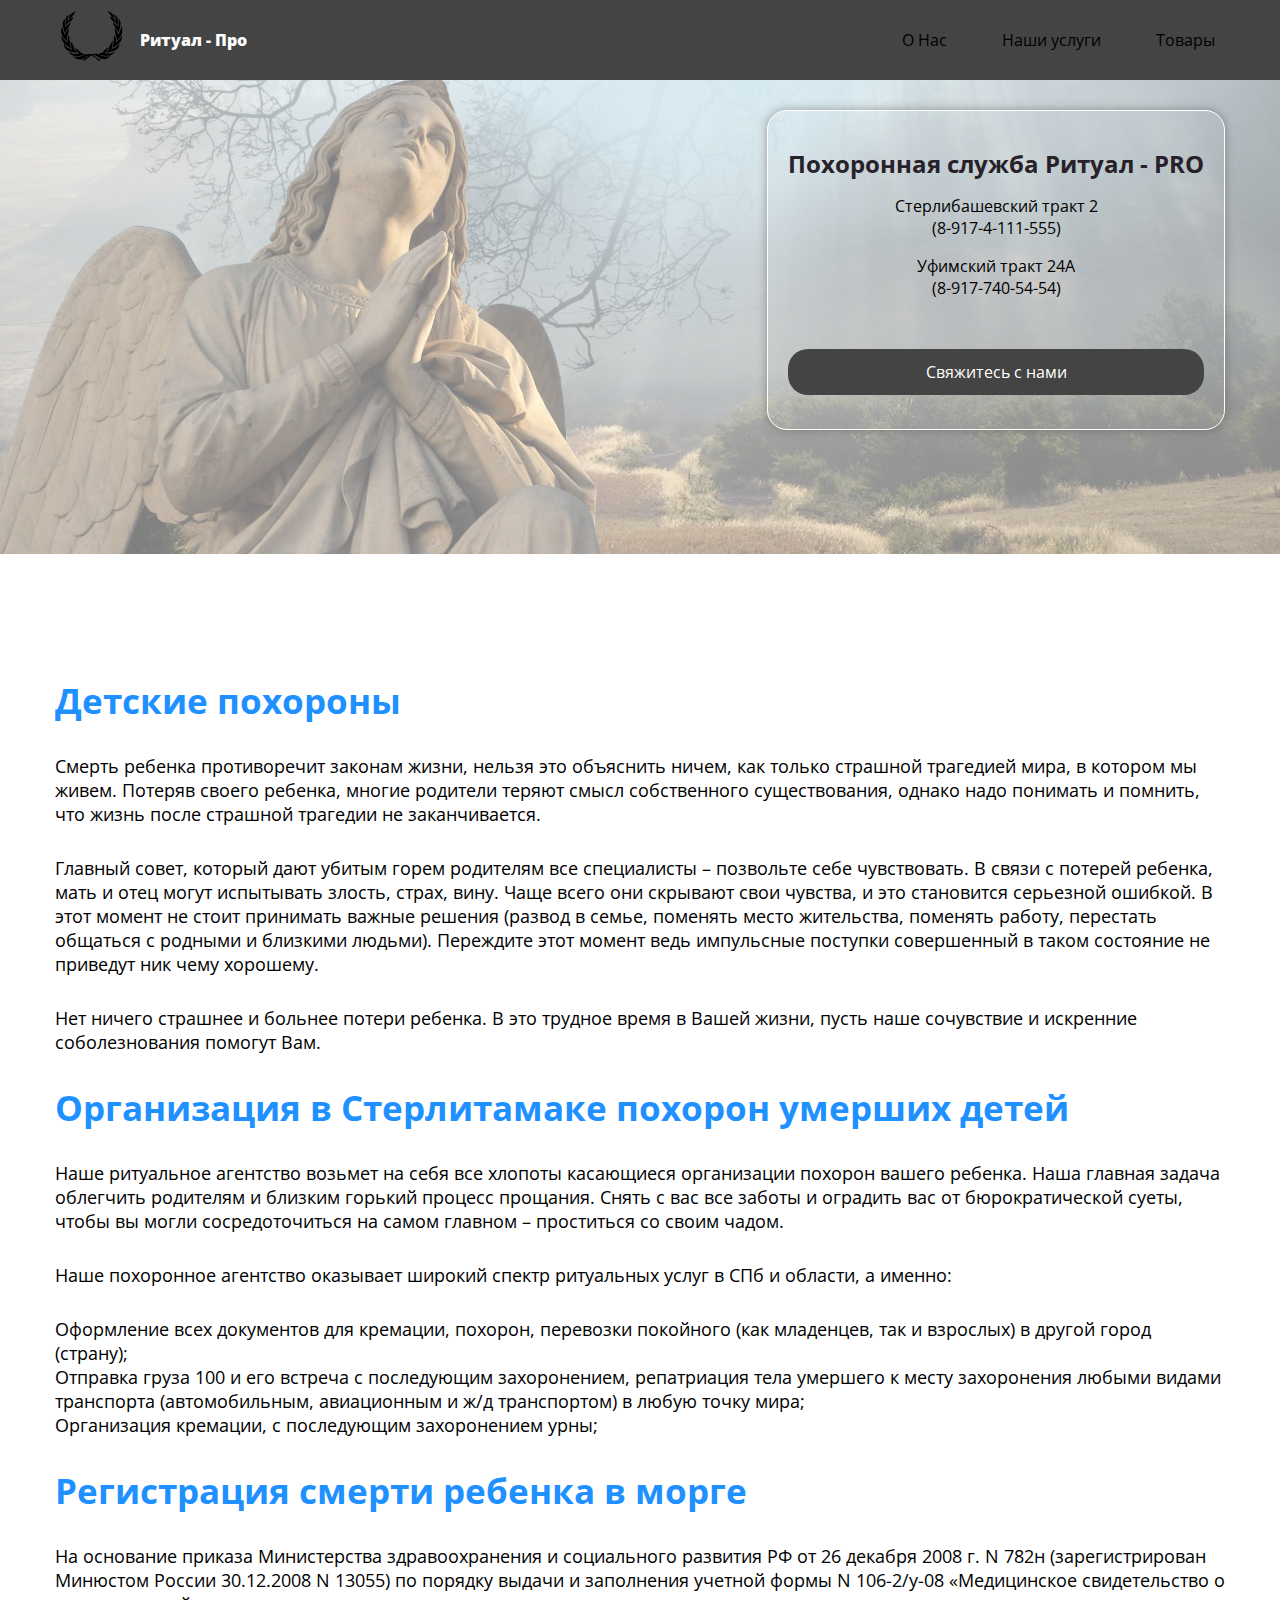
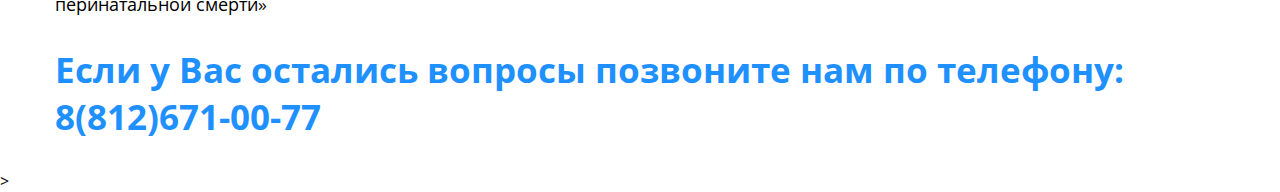
<file: kids.html>
<!DOCTYPE html>
<html lang="en">
<head>
    <meta charset="UTF-8">
    <meta http-equiv="X-UA-Compatible" content="IE=edge">
    <meta name="viewport" content="width=device-width, initial-scale=1.0">
    <link rel="stylesheet" href="css/style.css">
    <link rel="preconnect" href="https://fonts.googleapis.com">
<link rel="preconnect" href="https://fonts.gstatic.com" crossorigin>
<link rel="preconnect" href="https://fonts.googleapis.com">
<link rel="preconnect" href="https://fonts.gstatic.com" crossorigin>
<link href="https://fonts.googleapis.com/css2?family=Open+Sans:ital,wght@0,400;0,600;0,700;1,300;1,700&display=swap" rel="stylesheet">
<link href="https://cdn.jsdelivr.net/npm/bootstrap@5.0.1/dist/css/bootstrap.min.css" rel="stylesheet" integrity="sha384-+0n0xVW2eSR5OomGNYDnhzAbDsOXxcvSN1TPprVMTNDbiYZCxYbOOl7+AMvyTG2x" crossorigin="anonymous">
    <title>Детские Похороны</title>
</head>
<body>
<header class="header">
    <div class="container">
        <div class="intro-header">
            <div class="logo">
                <a href="index.html"><img src="img/1.svg" width="75px" height="75px" alt=""></a>
                <div class="name-com">
                    <div class="title">Ритуал - Про</div>
                    <div class="title"></div>
                </div>

            
            </div>

            

            <div class="nav">
                <a class="nav-links" href="index.html">О Нас</a>
                <a class="nav-links" href="uslugi.html">Наши услуги</a>
                
                <a class="nav-links" href="items.html">Товары</a>
            </div>
        </div>
    </div>
    <!--Mobile-->
<div class="nav-bar"> 
    <div class="toggle-menu">
        <div class="line line1"></div>
        <div class="line line2"></div>
        <div class="line line3"></div>
    </div>
    <ul class="nav-list">
        <li class="nav-list-item"><a href="index.html" class="nav-link">О нас</a></li>
        <li class="nav-list-item"><a href="uslugi.html" class="nav-link">Наши услуги</a></li>
        <li class="nav-list-item"><a href="items.html" class="nav-link">Товары</a></li>
        
    </ul>
</div>
<!--Mobile-->    
</header>
</header>

<div class="about">
    <div class="about__intro">
        <div class="about_overlay">
            <div class="main">
                <div class="info_block">
                    <h1 class="info-name">Похоронная служба Ритуал - PRO</h1>
                    <p class="info-adress">Стерлибашевский тракт 2<br/>
                      (8-917-4-111-555)<br/>
                    </p>
                    <p class="info-adress">Уфимский тракт 24А<br/>(8-917-740-54-54)</p>
    
                        
                    <div class="email-adress">
                    <a class="text-email" href="mailto:vlad@htmlbook.ru">Свяжитесь с нами</a>
                    </div>
                </div>
            </div>
        </div>
    </div>
</div>

<div class="kids">
    <div class="container">
        <div class="kids-info">
            <h1 class="kids-main">Детские похороны</h1>
            <p class="kids-title">Смерть ребенка противоречит законам жизни, нельзя это объяснить ничем, как только страшной трагедией мира, в котором мы живем. Потеряв своего ребенка, многие родители теряют смысл собственного существования, однако надо понимать и помнить, что жизнь после страшной трагедии не заканчивается.</p>
            <p class="kids-title">Главный совет, который дают убитым горем родителям все специалисты – позвольте себе чувствовать. В связи с потерей ребенка, мать и отец могут испытывать злость, страх, вину. Чаще всего они скрывают свои чувства, и это становится серьезной ошибкой. В этот момент не стоит принимать важные решения (развод в семье, поменять место жительства, поменять работу, перестать общаться с родными и близкими людьми). Переждите этот момент ведь импульсные поступки совершенный в таком состояние не приведут ник чему хорошему.</p>
            <p class="kids-title">Нет ничего страшнее и больнее потери ребенка. В это трудное время в Вашей жизни, пусть наше сочувствие и искренние соболезнования помогут Вам.</p>
            <h1 class="kids-main">Организация в Стерлитамаке похорон умерших детей</h1>
            <p class="kids-title">Наше ритуальное агентство возьмет на себя все хлопоты касающиеся организации похорон вашего ребенка. Наша главная задача облегчить родителям и близким горький процесс прощания. Снять с вас все заботы и оградить вас от бюрократической суеты, чтобы вы могли сосредоточиться на самом главном – проститься со своим чадом.</p>
            <p class="kids-title">Наше похоронное агентство оказывает широкий спектр ритуальных услуг в СПб и области, а именно:</p>
            <p class="kids-title">Оформление всех документов для кремации, похорон, перевозки покойного (как младенцев, так и взрослых) в другой город (страну);<br/>Отправка груза 100 и его встреча с последующим захоронением, репатриация тела умершего к месту захоронения любыми видами транспорта (автомобильным, авиационным и ж/д транспортом) в любую точку мира;<br/>Организация кремации, с последующим захоронением урны;</p>
            <h1 class="kids-main">Регистрация смерти ребенка в морге</h1>
            <div class="kids-title">На основание приказа Министерства здравоохранения и социального развития РФ от 26 декабря 2008 г. N 782н (зарегистрирован Минюстом России 30.12.2008 N 13055)
                по порядку выдачи и заполнения учетной формы N 106-2/у-08
                «Медицинское свидетельство о перинатальной смерти»</div>
        </div>
        <h1 class="kids-main">Если у Вас остались вопросы позвоните нам по телефону: 8(812)671-00-77 </h1>
    </div>
</div>
<script src="ap2.js"></script>>
<script src="//code-ya.jivosite.com/widget/uaMmKG5nN2" async></script>
</body>
</html>
</file>
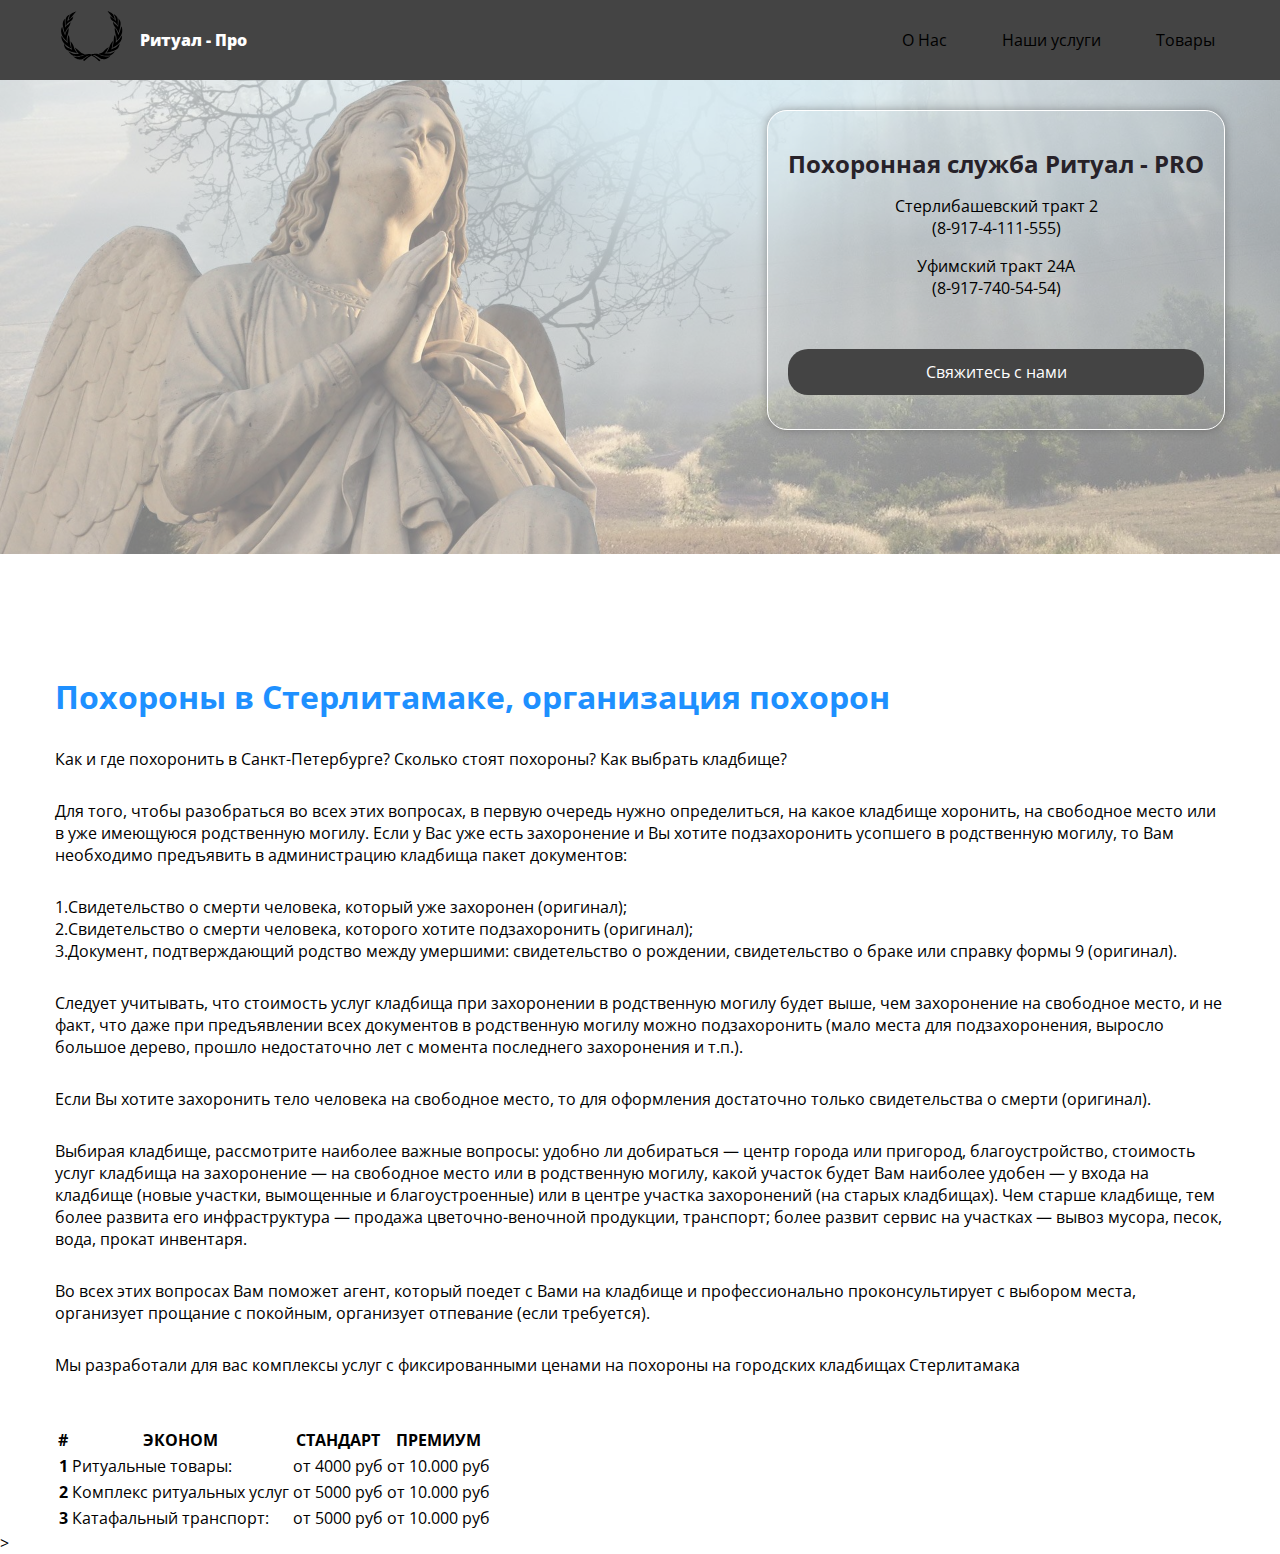
<file: pohoroni.html>
<!DOCTYPE html>
<html lang="en">
<head>
    <meta charset="UTF-8">
    <meta http-equiv="X-UA-Compatible" content="IE=edge">
    <meta name="viewport" content="width=device-width, initial-scale=1.0">
    <link rel="stylesheet" href="css/style.css">
    <link rel="preconnect" href="https://fonts.googleapis.com">
<link rel="preconnect" href="https://fonts.gstatic.com" crossorigin>
<link rel="preconnect" href="https://fonts.googleapis.com">
<link rel="preconnect" href="https://fonts.gstatic.com" crossorigin>
<link href="https://fonts.googleapis.com/css2?family=Open+Sans:ital,wght@0,400;0,600;0,700;1,300;1,700&display=swap" rel="stylesheet">
<link href="https://cdn.jsdelivr.net/npm/bootstrap@5.0.1/dist/css/bootstrap.min.css" rel="stylesheet" integrity="sha384-+0n0xVW2eSR5OomGNYDnhzAbDsOXxcvSN1TPprVMTNDbiYZCxYbOOl7+AMvyTG2x" crossorigin="anonymous">
    <title>Ритуал Про</title>
</head>
<body>
<header class="header">
    <div class="container">
        <div class="intro-header">
            <div class="logo">
                <a href="index.html"><img src="img/1.svg" width="75px" height="75px" alt=""></a>
                <div class="name-com">
                    <div class="title">Ритуал - Про</div>
                    <div class="title"></div>
                </div>

            
            </div>

            

            <div class="nav">
                <a class="nav-links" href="index.html">О Нас</a>
                <a class="nav-links" href="uslugi.html">Наши услуги</a>
               
                <a class="nav-links" href="items.html">Товары</a>
            </div>
        </div>
    </div>
    <!--Mobile-->
<div class="nav-bar"> 
    <div class="toggle-menu">
        <div class="line line1"></div>
        <div class="line line2"></div>
        <div class="line line3"></div>
    </div>
    <ul class="nav-list">
        <li class="nav-list-item"><a href="index.html" class="nav-link">О нас</a></li>
        <li class="nav-list-item"><a href="uslugi.html" class="nav-link">Наши услуги</a></li>
        <li class="nav-list-item"><a href="items.html" class="nav-link">Товары</a></li>
        
    </ul>
</div>
<!--Mobile-->    
</header>
</header>

<div class="about">
    <div class="about__intro">
        <div class="about_overlay">
            <div class="main">
                <div class="info_block">
                    <h1 class="info-name">Похоронная служба Ритуал - PRO</h1>
                    <p class="info-adress">Стерлибашевский тракт 2<br/>
                      (8-917-4-111-555)<br/>
                    </p>
                    <p class="info-adress">Уфимский тракт 24А<br/>(8-917-740-54-54)</p>
    
                        
                    <div class="email-adress">
                    <a class="text-email" href="mailto:vlad@htmlbook.ru">Свяжитесь с нами</a>
                    </div>
                </div>
            </div>
        </div>
    </div>
</div>

<div class="main-content">
    <div class="container">
        <div class="content">
            <h1 class="main-text">Похороны в Стерлитамаке, организация похорон</h1>
            <p class="main-text-title"> Как и где похоронить в Санкт-Петербурге? Сколько стоят похороны? Как выбрать кладбище?</p>
            <p class="main-text-title">Для того, чтобы разобраться во всех этих вопросах, в первую очередь нужно определиться, на какое кладбище хоронить, на свободное место или в уже имеющуюся родственную могилу. Если у Вас уже есть захоронение и Вы хотите подзахоронить усопшего в родственную могилу, то Вам необходимо предъявить в администрацию кладбища пакет документов:</p>
            <ul class="main-ul">
                <li class="main-link">1.Cвидетельство о смерти человека, который уже захоронен (оригинал);</li>
                <li class="main-link">2.Cвидетельство о смерти человека, которого хотите подзахоронить (оригинал);</li>
                <li class="main-link">3.Документ, подтверждающий родство между умершими: свидетельство о рождении, свидетельство о браке или справку формы 9 (оригинал).</li>
            </ul>
            <p class="main-text-title">Следует учитывать, что стоимость услуг кладбища при захоронении в родственную могилу будет выше, чем захоронение на свободное место, и не факт, что даже при предъявлении всех документов в родственную могилу можно подзахоронить (мало места для подзахоронения, выросло большое дерево, прошло недостаточно лет с момента последнего захоронения и т.п.).</p>
            <p class="main-text-title"> Если Вы хотите захоронить тело человека на свободное место, то для оформления достаточно только свидетельства о смерти (оригинал).</p>
            <p class="main-text-title">Выбирая кладбище, рассмотрите наиболее важные вопросы: удобно ли добираться — центр города или пригород, благоустройство, стоимость услуг кладбища на захоронение — на свободное место или в родственную могилу, какой участок будет Вам наиболее удобен — у входа на кладбище (новые участки, вымощенные и благоустроенные) или в центре участка захоронений (на старых кладбищах). Чем старше кладбище, тем более развита его инфраструктура — продажа цветочно-веночной продукции, транспорт; более развит сервис на участках — вывоз мусора, песок, вода, прокат инвентаря.</p>
            <p class="main-text-title">Во всех этих вопросах Вам поможет агент, который поедет с Вами на кладбище и профессионально проконсультирует с выбором места, организует прощание с покойным, организует отпевание (если требуется). </p>
            <p class="main-text-title">Мы разработали для вас комплексы услуг с фиксированными ценами на похороны на городских кладбищах Стерлитамака</p>
            <div class="table">
                <table class="table table-hover">
                    <thead>
                      <tr>
                        <th scope="col">#</th>
                        <th scope="col">ЭКОНОМ</th>
                        <th scope="col">СТАНДАРТ</th>
                        <th scope="col">ПРЕМИУМ</th>
                      </tr>
                    </thead>
                    <tbody>
                      <tr>
                        <th scope="row">1</th>
                        <td>Ритуальные товары:</td>
                        <td>от 4000 руб</td>
                        <td>от 10.000 руб</td>
                      </tr>
                      <tr>
                        <th scope="row">2</th>
                        <td>Комплекс ритуальных услуг</td>
                        <td>от 5000 руб</td>
                        <td>от 10.000 руб</td>
                      </tr>
                      <tr>
                        <th scope="row">3</th>
                        <td colspan="1  ">Катафальный транспорт:</td>
                        <td>от 5000 руб</td>
                        <td>от 10.000 руб</td>

                      </tr>
                    </tbody>
                  </table>
            </div>
        </div>
    </div>
</div>






<script src="ap2.js"></script>>
<script src="//code-ya.jivosite.com/widget/uaMmKG5nN2" async></script>
</body>
</file>
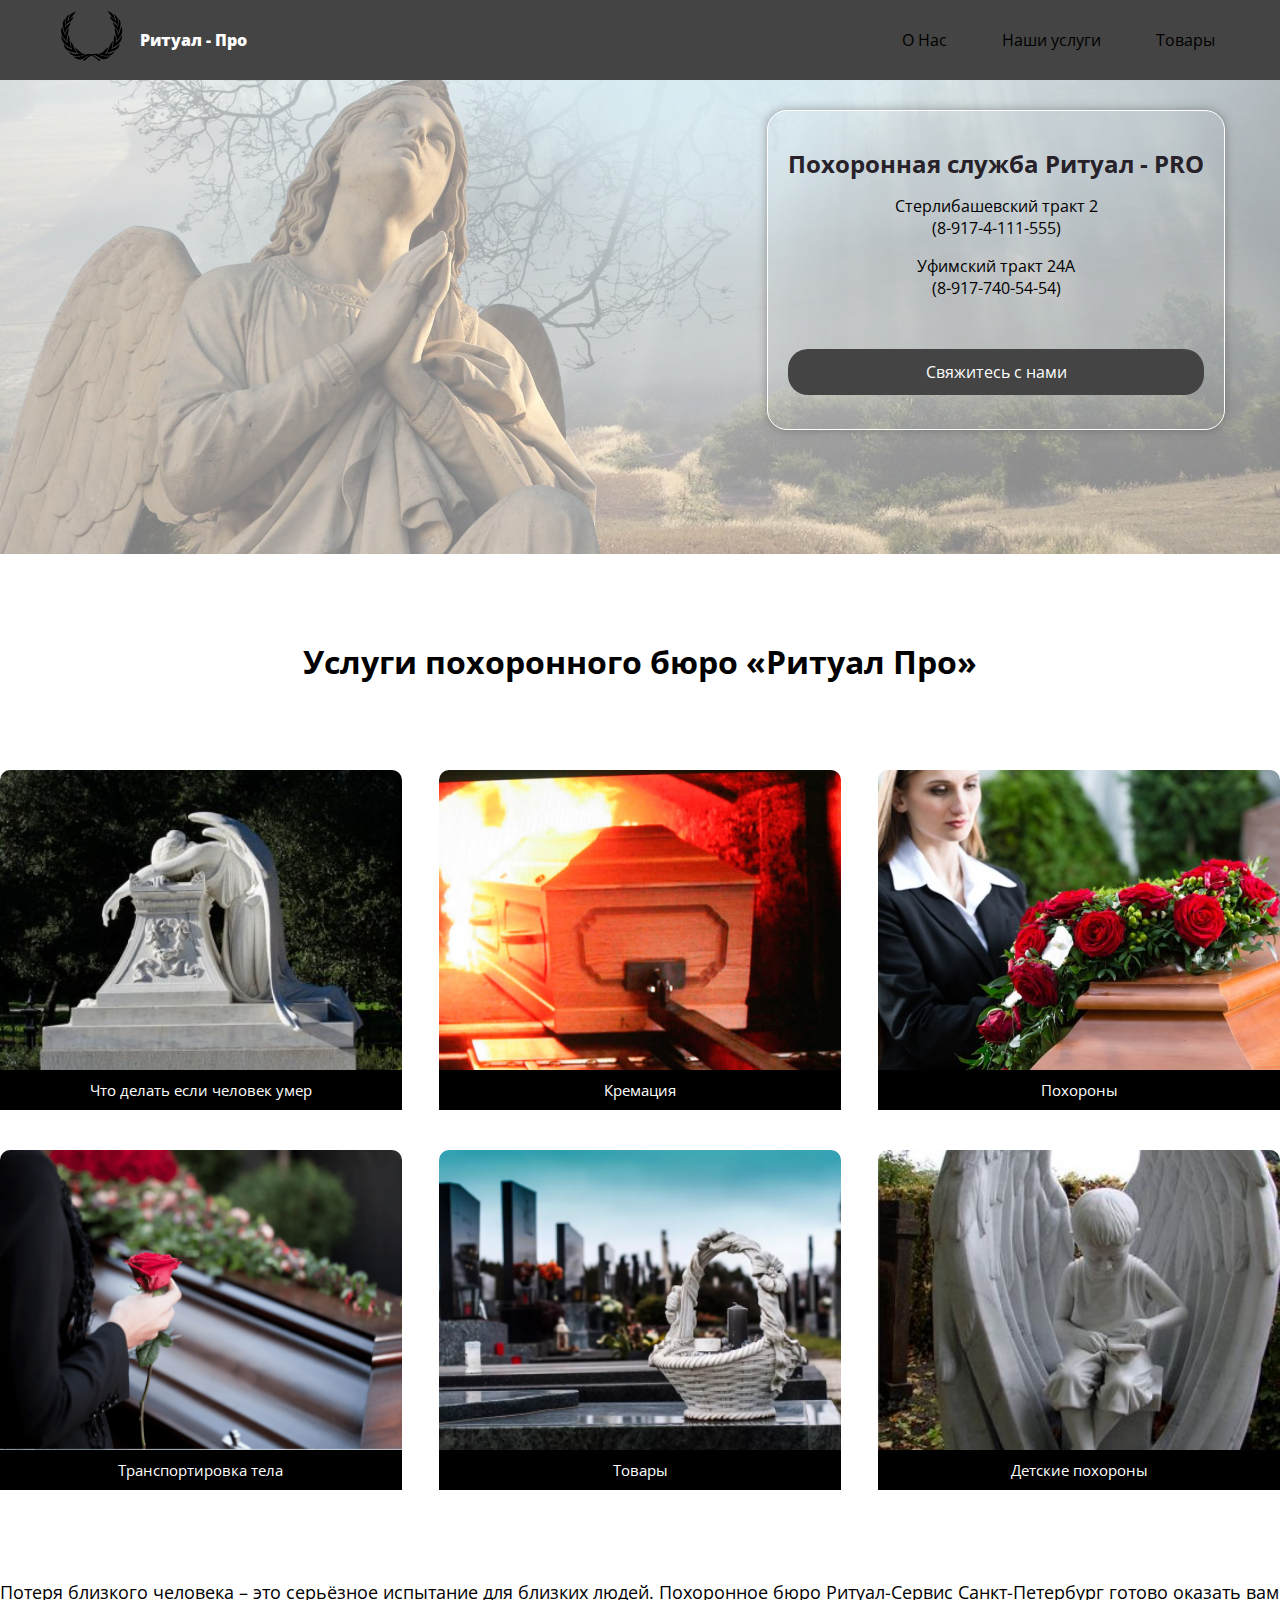
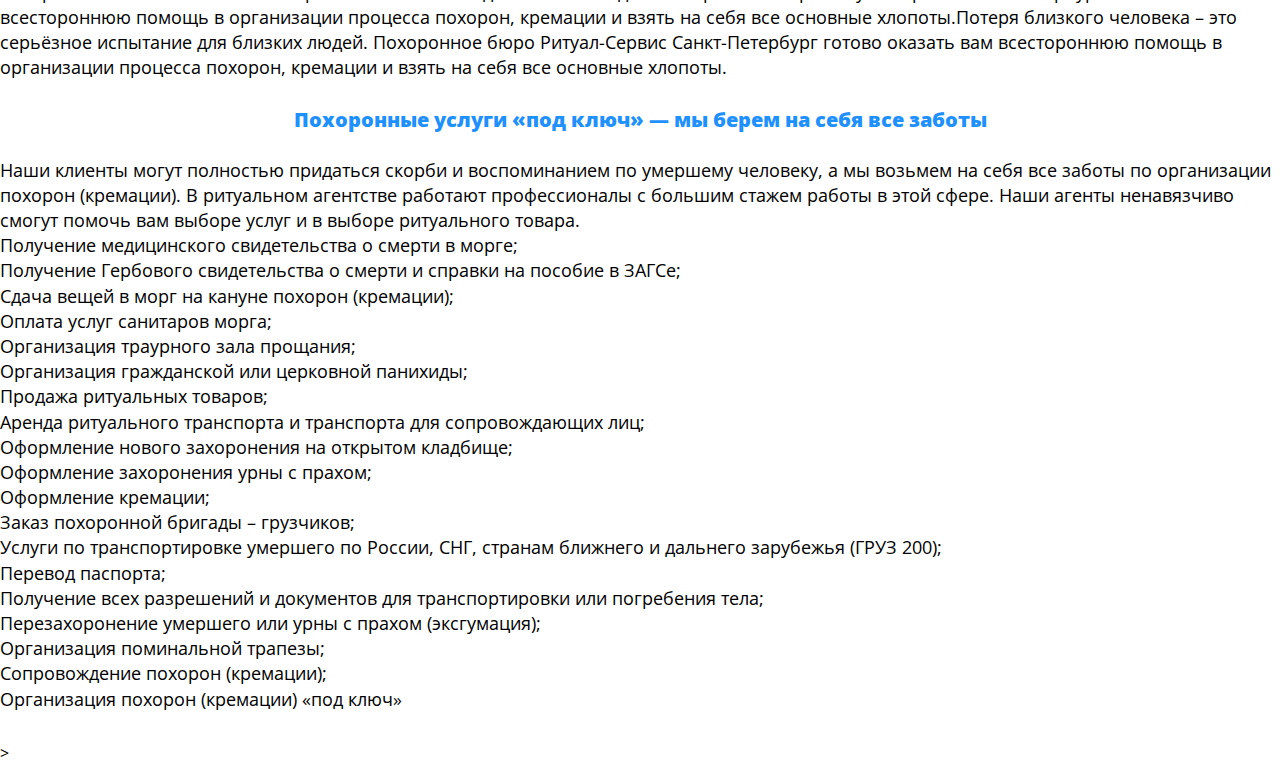
<file: uslugi.html>
<!DOCTYPE html>
<html lang="en">
<head>
    <meta charset="UTF-8">
    <meta http-equiv="X-UA-Compatible" content="IE=edge">
    <meta name="viewport" content="width=device-width, initial-scale=1.0">
    <link rel="stylesheet" href="css/style.css">
    <link rel="preconnect" href="https://fonts.googleapis.com">
<link rel="preconnect" href="https://fonts.gstatic.com" crossorigin>
<link rel="preconnect" href="https://fonts.googleapis.com">
<link rel="preconnect" href="https://fonts.gstatic.com" crossorigin>
<link href="https://fonts.googleapis.com/css2?family=Open+Sans:ital,wght@0,400;0,600;0,700;1,300;1,700&display=swap" rel="stylesheet">
    <title>Услуги</title>
</head>
<body>
<header class="header">
    <div class="container">
        <div class="intro-header">
            <div class="logo">
                <a href="index.html"><img src="img/1.svg" width="75px" height="75px" alt=""></a>
                <div class="name-com">
                    <div class="title">Ритуал - Про</div>
                    <div class="title"></div>
                </div>

            
            </div>

            

            <div class="nav">
                <a class="nav-links" href="index.html">О Нас</a>
                <a class="nav-links" href="uslugi.html">Наши услуги</a>
                
                <a class="nav-links" href="items.html">Товары</a>
            </div>
        </div>
    </div>
    <!--Mobile-->
<div class="nav-bar"> 
    <div class="toggle-menu">
        <div class="line line1"></div>
        <div class="line line2"></div>
        <div class="line line3"></div>
    </div>
    <ul class="nav-list">
        <li class="nav-list-item"><a href="index.html" class="nav-link">О нас</a></li>
        <li class="nav-list-item"><a href="uslugi.html" class="nav-link">Наши услуги</a></li>
        <li class="nav-list-item"><a href="items.html" class="nav-link">Товары</a></li>
        
    </ul>
</div>
<!--Mobile-->    
</header>
</header>
<div class="about">
    <div class="about__intro">
        <div class="about_overlay">
            <div class="main">
                <div class="info_block">
                    <h1 class="info-name">Похоронная служба Ритуал - PRO</h1>
                    <p class="info-adress">Стерлибашевский тракт 2<br/>
                      (8-917-4-111-555)<br/>
                    </p>
                    <p class="info-adress">Уфимский тракт 24А<br/>(8-917-740-54-54)</p>
    
                        
                    <div class="email-adress">
                    <a class="text-email" href="mailto:vlad@htmlbook.ru">Свяжитесь с нами</a>
                    </div>
                </div>
            </div>
        </div>
    </div>
</div>

    <div class="container2">
        <div class="main-usligi">
            <div class="uslugi-header">
                <h1 class="tit-usl">Услуги похоронного бюро «Ритуал Про»</h1>
             </div>
               <div class="card__inner">  
                 <div class="card__item">
                     
                     <a href="help-dead.html"><img class="card__photo" src="img/3.jpg"  alt=""></a>
                     <div class="card__title">Что делать если человек умер</div>
                    
                 </div>
                 <div class="card__item">
                 <a href="icream.html"><img class="card__photo" src="img/10.jpg"  alt=""></a>   
                    <div class="card__title">Кремация</div>
                    
                </div>
                <div class="card__item">
                    <a href="pohoroni.html"><img class="card__photo" src="img/4.jpg"  alt=""></a>   
                    <div class="card__title">Похороны</div>
                    
                </div>
                <div class="card__item">
                    <a href="auto.html"><img class="card__photo" src="img/5.png" alt=""></a>    
                    <div class="card__title">Транспортировка тела</div>
                    
                </div>
                <div class="card__item">
                    <a href="items.html"><img class="card__photo" src="img/88.png" alt=""></a>    
                    <div class="card__title">Товары</div>
                    
                </div>
                <div class="card__item">
                    <div class="cc-photo">
                        <a href="kids.html"><img class="card__photo" src="img/77.jpg"  alt=""></a> 
                    </div>
                    <div class="card__title">Детские похороны</div>
                    
                </div>
               </div> 
             </div>
             
        </div>

        <div class="key">
            <div class="container2">
                <div class="info-keys">
                    Потеря близкого человека – это серьёзное испытание для близких людей. Похоронное бюро Ритуал-Сервис Санкт-Петербург готово оказать вам всестороннюю помощь в организации процесса похорон, кремации и взять на себя все основные хлопоты.Потеря близкого человека – это серьёзное испытание для близких людей. Похоронное бюро Ритуал-Сервис Санкт-Петербург готово оказать вам всестороннюю помощь в организации процесса похорон, кремации и взять на себя все основные хлопоты.
                </div>
                <div class="info-title">
                    Похоронные услуги «под ключ» — мы берем на себя все заботы
                </div>
                <div class="info-title2">Наши клиенты могут полностью придаться скорби и воспоминанием по умершему человеку, а мы возьмем на себя все заботы по организации похорон (кремации). В ритуальном агентстве работают профессионалы с большим стажем работы в этой сфере. Наши агенты ненавязчиво смогут помочь вам выборе услуг и в выборе ритуального товара.

                </div>
                <div class="info-title3">
                    <ul>
                        <li>Получение медицинского свидетельства о смерти в морге;</li>
                        <li>Получение Гербового свидетельства о смерти и справки на пособие в ЗАГСе;</li>
                        <li>Сдача вещей в морг на кануне похорон (кремации);</li>
                        <li>Оплата услуг санитаров морга;</li>
                        <li>Организация траурного зала прощания;</li>
                        <li>Организация гражданской или церковной панихиды;</li>
                        <li>Продажа ритуальных товаров;</li>
                        <li>Аренда ритуального транспорта и транспорта для сопровождающих лиц;</li>
                        <li>Оформление нового захоронения на открытом кладбище;</li>
                        <li>Оформление захоронения урны с прахом;</li>
                        <li>Оформление кремации;</li>
                        <li>Заказ похоронной бригады – грузчиков;</li>
                        <li>Услуги по транспортировке умершего по России, СНГ, странам ближнего и дальнего зарубежья (ГРУЗ 200);</li>
                        <li>Перевод паспорта;</li>
                        <li>Получение всех разрешений и документов для транспортировки или погребения тела;</li>
                        <li>Перезахоронение умершего или урны с прахом (эксгумация);</li>
                        <li>Организация поминальной трапезы;</li>
                        <li>Сопровождение похорон (кремации);</li>
                        <li>Организация похорон (кремации) «под ключ»</li>
                    </ul>
                </div>
            </div>
        </div>
    </div>
</div>
<script src="ap2.js"></script>>
<script src="//code-ya.jivosite.com/widget/uaMmKG5nN2" async></script>
</html>
</file>
<file: css/style.css>
.container2 {
  max-width: 1400px;
  margin: 0 auto;
}

.tit-usl {
  text-align: center;
  padding: 65px 50px;
}

.card__photo {
  display: block;
  width: 100%;
  height: 300px;
  border-top-right-radius: 10px;
  border-top-left-radius: 10px;
  -o-object-fit: cover;
     object-fit: cover;
}

.card__title {
  font-size: 15px;
  color: white;
  text-align: center;
  background: black;
  padding: 10px 10px;
}

.card__title:hover {
  background: red;
  color: white;
  -webkit-transition: .2s linear;
  transition: .2s linear;
}

.card__item {
  width: calc(100% / 3 - 25px);
  margin-bottom: 40px;
  cursor: pointer;
}

.card__inner {
  display: -webkit-box;
  display: -ms-flexbox;
  display: flex;
  -webkit-box-pack: justify;
      -ms-flex-pack: justify;
          justify-content: space-between;
  -ms-flex-wrap: wrap;
      flex-wrap: wrap;
}

.key {
  padding-top: 50px;
}

.info-keys {
  font-size: 18px;
  line-height: 1.4;
  font-weight: 400;
}

.info-title {
  text-align: center;
  font-size: 20px;
  color: dodgerblue;
  padding-top: 25px;
  padding-bottom: 25px;
  font-weight: 800;
}

.info-title2 {
  font-size: 18px;
  line-height: 1.4;
  font-weight: 400;
}

.info-title3 {
  font-size: 18px;
  line-height: 1.4;
  font-weight: 400;
  padding-bottom: 30px;
}

.items_intro {
  padding-top: 100px;
}

.items-inner {
  text-align: center;
  font-size: 24px;
  font-weight: 800;
  margin-bottom: 75px;
}

.items {
  display: -webkit-box;
  display: -ms-flexbox;
  display: flex;
  -webkit-box-pack: justify;
      -ms-flex-pack: justify;
          justify-content: space-between;
  -ms-flex-wrap: wrap;
      flex-wrap: wrap;
}

.items-card {
  width: calc(100% / 3 - 25px);
  cursor: pointer;
  margin-bottom: 40px;
  border: 1px solid #888181;
  -webkit-box-shadow: 0 0 10px rgba(0, 0, 0, 0.5);
          box-shadow: 0 0 10px rgba(0, 0, 0, 0.5);
  padding: 20px 20px;
}

.items-card:hover {
  -webkit-box-shadow: 0 0 20px rgba(0, 0, 0, 0.5);
          box-shadow: 0 0 20px rgba(0, 0, 0, 0.5);
}

.items-photo {
  display: block;
  width: 100%;
  height: 300px;
  -o-object-fit: cover;
     object-fit: cover;
}

/* Style the Image Used to Trigger the Modal */
.myImg {
  border-radius: 5px;
  cursor: pointer;
  -webkit-transition: 0.3s;
  transition: 0.3s;
}

.myImg:hover {
  opacity: 0.7;
}

/* The Modal (background) */
.modal {
  display: none;
  /* Hidden by default */
  position: fixed;
  /* Stay in place */
  z-index: 1;
  /* Sit on top */
  padding-top: 100px;
  /* Location of the box */
  left: 0;
  top: 0;
  width: 100%;
  /* Full width */
  height: 100%;
  /* Full height */
  overflow: auto;
  /* Enable scroll if needed */
  background-color: black;
  /* Fallback color */
  background-color: rgba(0, 0, 0, 0.9);
  /* Black w/ opacity */
}

/* Modal Content (Image) */
.modal-content {
  margin: auto;
  display: block;
  width: 80%;
  max-width: 700px;
}

/* Caption of Modal Image (Image Text) - Same Width as the Image */
#caption {
  margin: auto;
  display: block;
  width: 80%;
  max-width: 700px;
  text-align: center;
  color: #ccc;
  padding: 10px 0;
  height: 150px;
}

/* Add Animation - Zoom in the Modal */
.modal-content, #caption {
  -webkit-animation-name: zoom;
          animation-name: zoom;
  -webkit-animation-duration: 0.6s;
          animation-duration: 0.6s;
}

@-webkit-keyframes zoom {
  from {
    -webkit-transform: scale(0);
            transform: scale(0);
  }
  to {
    -webkit-transform: scale(1);
            transform: scale(1);
  }
}

@keyframes zoom {
  from {
    -webkit-transform: scale(0);
            transform: scale(0);
  }
  to {
    -webkit-transform: scale(1);
            transform: scale(1);
  }
}

/* The Close Button */
.close {
  position: absolute;
  top: 80px;
  right: 58px;
  color: #03ee0f;
  font-size: 40px;
  font-weight: bold;
  -webkit-transition: 0.3s;
  transition: 0.3s;
  cursor: pointer;
}

@media screen and (max-width: 560px) {
  .items-card {
    width: 90%;
    margin: 0 auto;
    border: 0;
    -webkit-box-shadow: none;
            box-shadow: none;
    padding: 0 0;
    margin-bottom: 30px;
  }
}

@media screen and (max-width: 560px) {
  .info_block {
    width: 90%;
    margin: 0 auto;
  }
}

@media screen and (max-width: 560px) {
  .nav-links {
    display: none;
  }
}

.icream-info {
  padding-top: 100px;
}

.cream-title {
  display: -webkit-box;
  display: -ms-flexbox;
  display: flex;
  -webkit-box-pack: start;
      -ms-flex-pack: start;
          justify-content: start;
  color: dodgerblue;
  font-weight: 500;
  margin-bottom: 30px;
}

.cream-text {
  margin-bottom: 30px;
}

.table-cream {
  padding: 20px 0;
  display: -webkit-box;
  display: -ms-flexbox;
  display: flex;
  -webkit-box-pack: center;
      -ms-flex-pack: center;
          justify-content: center;
  font-size: 14px;
}

.help-title {
  font-size: 32px;
  color: dodgerblue;
  display: -webkit-box;
  display: -ms-flexbox;
  display: flex;
  -webkit-box-pack: start;
      -ms-flex-pack: start;
          justify-content: start;
  margin-top: 50px;
  margin-bottom: 30px;
}

.help-text {
  font-size: 24px;
  color: dodgerblue;
  margin-bottom: 30px;
}

.help-text-title {
  margin-bottom: 30px;
}

.war-text {
  font-size: 28px;
  background: gold;
  font-weight: 500;
}

.help-text2 {
  margin-bottom: 30px;
  font-size: 24px;
}

.help-text3 {
  margin-bottom: 40px;
}

.text-4 {
  font-size: 24px;
  color: dodgerblue;
  margin-bottom: 30px;
}

.help-text-5 {
  list-style: none;
  margin-bottom: 30px;
}

.main-content {
  padding-top: 100px;
}

.main-text {
  display: -webkit-box;
  display: -ms-flexbox;
  display: flex;
  -webkit-box-pack: start;
      -ms-flex-pack: start;
          justify-content: start;
  font-size: 32px;
  color: dodgerblue;
  margin-bottom: 30px;
}

.main-text-title {
  margin-bottom: 30px;
}

.main-ul {
  margin-bottom: 30px;
}

.main-link {
  list-style: none;
}

.table {
  margin: 50px 80px 0px 0px;
}

.kids {
  padding-top: 100px;
}

.kids-main {
  display: -webkit-box;
  display: -ms-flexbox;
  display: flex;
  -webkit-box-pack: start;
      -ms-flex-pack: start;
          justify-content: start;
  font-size: 35px;
  color: dodgerblue;
  margin-bottom: 30px;
}

.kids-title {
  font-size: 18px;
  margin-bottom: 30px;
}

.auto {
  padding-top: 100px;
}

.main-auto {
  display: -webkit-box;
  display: -ms-flexbox;
  display: flex;
  -webkit-box-pack: start;
      -ms-flex-pack: start;
          justify-content: start;
  font-size: 32px;
  color: dodgerblue;
  margin-bottom: 30px;
}

.main-title {
  margin-bottom: 30px;
}

body {
  font-family: 'Open Sans', sans-serif;
  margin: 0;
  -webkit-box-sizing: border-box;
          box-sizing: border-box;
}

*, :after, :before {
  -webkit-box-sizing: border-box;
          box-sizing: border-box;
}

ul {
  padding: 0;
  margin: 0;
}

.header {
  width: 100%;
  height: 80px;
  background: #444;
  position: fixed;
  z-index: 3333;
}

.container {
  max-width: 1200px;
  margin: 0 auto;
  padding-left: 15px;
  padding-right: 15px;
}

.container_main {
  max-width: 1200px;
  margin: 0 auto;
}

.intro-header {
  display: -webkit-box;
  display: -ms-flexbox;
  display: flex;
  -webkit-box-pack: justify;
      -ms-flex-pack: justify;
          justify-content: space-between;
  -webkit-box-align: center;
      -ms-flex-align: center;
          align-items: center;
  height: 80px;
}

.logo {
  display: -webkit-box;
  display: -ms-flexbox;
  display: flex;
  -webkit-box-align: center;
      -ms-flex-align: center;
          align-items: center;
}

.name-com {
  font-size: 16px;
  margin-left: 10px;
  font-weight: 800;
  color: white;
  text-decoration: none;
}

.nav {
  display: -webkit-box;
  display: -ms-flexbox;
  display: flex;
  list-style: none;
  cursor: pointer;
}

.info {
  font-size: 16px;
}

.nav-links {
  font-size: 16px;
  margin-left: 35px;
  padding: 8px 10px;
  border-radius: 5px;
  text-decoration: none;
  color: black;
}

.nav-links:hover {
  padding: 8px 10px;
  background: #080808;
  border-radius: 5px;
  -webkit-transition: .3s linear;
  transition: .3s linear;
  color: white;
}

.about {
  width: 100%;
  min-height: 554px;
  position: relative;
}

.about__intro:before {
  content: "";
  background: url(../img/2.jpg) 0 0 no-repeat;
  background-size: cover;
  width: 100%;
  min-height: 554px;
  opacity: 0.5;
  position: absolute;
  z-index: -1;
}

.about_overlay {
  position: relative;
  top: 0;
  left: 0;
  z-index: 0;
  width: 100%;
  height: 100%;
}

.main {
  width: 100%;
  max-width: 1200px;
  padding-right: 15px;
  padding-left: 15px;
  margin: 0 auto;
  display: -webkit-box;
  display: -ms-flexbox;
  display: flex;
  -webkit-box-pack: end;
      -ms-flex-pack: end;
          justify-content: flex-end;
  padding-top: 110px;
}

.info_block {
  padding: 20px 20px 20px 20px;
  border: 1px solid white;
  -webkit-box-shadow: 0 0 10px rgba(77, 74, 74, 0.5);
          box-shadow: 0 0 10px rgba(77, 74, 74, 0.5);
  border-radius: 20px;
  text-align: center;
  height: 320px;
}

.info-name {
  display: -webkit-box;
  display: -ms-flexbox;
  display: flex;
  -webkit-box-pack: center;
      -ms-flex-pack: center;
          justify-content: center;
  font-size: 24px;
  color: #272229;
  margin-bottom: 10px;
}

.info-adress {
  margin-top: 15px;
}

.text-email {
  display: block;
  background: #444;
  padding: 12px 12px;
  border-radius: 20px;
  text-decoration: none;
  margin-top: 10px;
  text-align: center;
  color: white;
  margin-top: 50px;
}

.text-email:hover {
  background: black;
  -webkit-transition: .3s linear;
  transition: .3s linear;
}

.email-adress {
  margin-top: 20px;
}

.block-1 {
  padding: 20px 0;
}

.block1-title {
  font-size: 28px;
  color: dodgerblue;
  text-align: center;
}

.scroll-up {
  position: fixed;
  right: 50px;
  bottom: 50px;
  z-index: 1000;
  background: red;
  border-radius: 50px;
  cursor: pointer;
  -webkit-box-shadow: inset 0 0 0 4px red;
          box-shadow: inset 0 0 0 4px red;
  -webkit-transition: .2s;
  transition: .2s;
  -webkit-transform: translateY(25px);
          transform: translateY(25px);
}

.scroll-up:before {
  position: absolute;
  top: 0;
  left: 0;
  display: -webkit-box;
  display: -ms-flexbox;
  display: flex;
  -webkit-box-align: center;
      -ms-flex-align: center;
          align-items: center;
  -webkit-box-pack: center;
      -ms-flex-pack: center;
          justify-content: center;
  width: 100%;
  height: 20px;
  font-size: 20px;
  content: '!';
}

.scroll-up:hover {
  color: orange;
}

.scroll-up:active {
  visibility: visible;
  opacity: 1;
  -webkit-transform: 0;
          transform: 0;
}

.nav-bar {
  position: absolute;
  background-color: #444;
  top: 0;
  right: 100%;
  height: 100vh;
  width: 100%;
  display: -webkit-box;
  display: -ms-flexbox;
  display: flex;
  -webkit-box-pack: center;
      -ms-flex-pack: center;
          justify-content: center;
  -webkit-box-align: center;
      -ms-flex-align: center;
          align-items: center;
  transition: position 2.9s;
  -webkit-transition: position 2.9s;
  -moz-transition: position 2.9s;
  -ms-transition: position 2.9s;
  -o-transition: position 2.9s;
}

.toggle {
  left: 0;
  -webkit-box-shadow: 1px 0 15px 2px rgba(0, 0, 0, 0.4);
          box-shadow: 1px 0 15px 2px rgba(0, 0, 0, 0.4);
  z-index: 99999;
}

.toggle-menu {
  position: fixed;
  top: 23px;
  right: 20px;
  width: 40px;
  height: 30px;
  display: -webkit-box;
  display: -ms-flexbox;
  display: flex;
  -webkit-box-orient: vertical;
  -webkit-box-direction: normal;
      -ms-flex-direction: column;
          flex-direction: column;
  -ms-flex-pack: distribute;
      justify-content: space-around;
  padding: 2px 2px 2px 3px;
  border-radius: 5px;
  cursor: pointer;
}

@media (min-width: 620px) {
  .toggle-menu {
    display: none;
  }
}

@media (max-width: 620px) {
  .nav {
    display: none;
  }
}

@media (max-width: 620px) {
  .name-com {
    display: none;
  }
}

.line {
  width: 100%;
  height: 3px;
  border-radius: 5px;
  background-color: #fff;
  -webkit-transition: -webkit-transform 0.2s ease-out;
  transition: -webkit-transform 0.2s ease-out;
  transition: transform 0.2s ease-out;
  transition: transform 0.2s ease-out, -webkit-transform 0.2s ease-out;
  -webkit-transition: transform 0.2s ease-out;
  -moz-transition: transform 0.2s ease-out;
  -ms-transition: transform 0.2s ease-out;
  -o-transition: transform 0.2s ease-out;
}

.toggle .line1 {
  background-color: #fff;
  -webkit-transform: scale(0.9) rotateZ(-45deg) translate(-6px, 4px);
          transform: scale(0.9) rotateZ(-45deg) translate(-6px, 4px);
}

.toggle .line2 {
  display: none;
}

.toggle .line3 {
  background-color: #fff;
  -webkit-transform: scale(0.9) rotateZ(45deg) translate(-6px, -4px);
          transform: scale(0.9) rotateZ(45deg) translate(-6px, -4px);
}

.nav-list {
  list-style: none;
}

.nav-list-item {
  text-align: center;
  padding: 20px 0;
  font-size: 14px;
}

.nav-link {
  color: #fff;
  font-size: 18px;
  text-decoration: none;
  position: relative;
  padding-bottom: 4px;
}
/*# sourceMappingURL=style.css.map */
</file>
